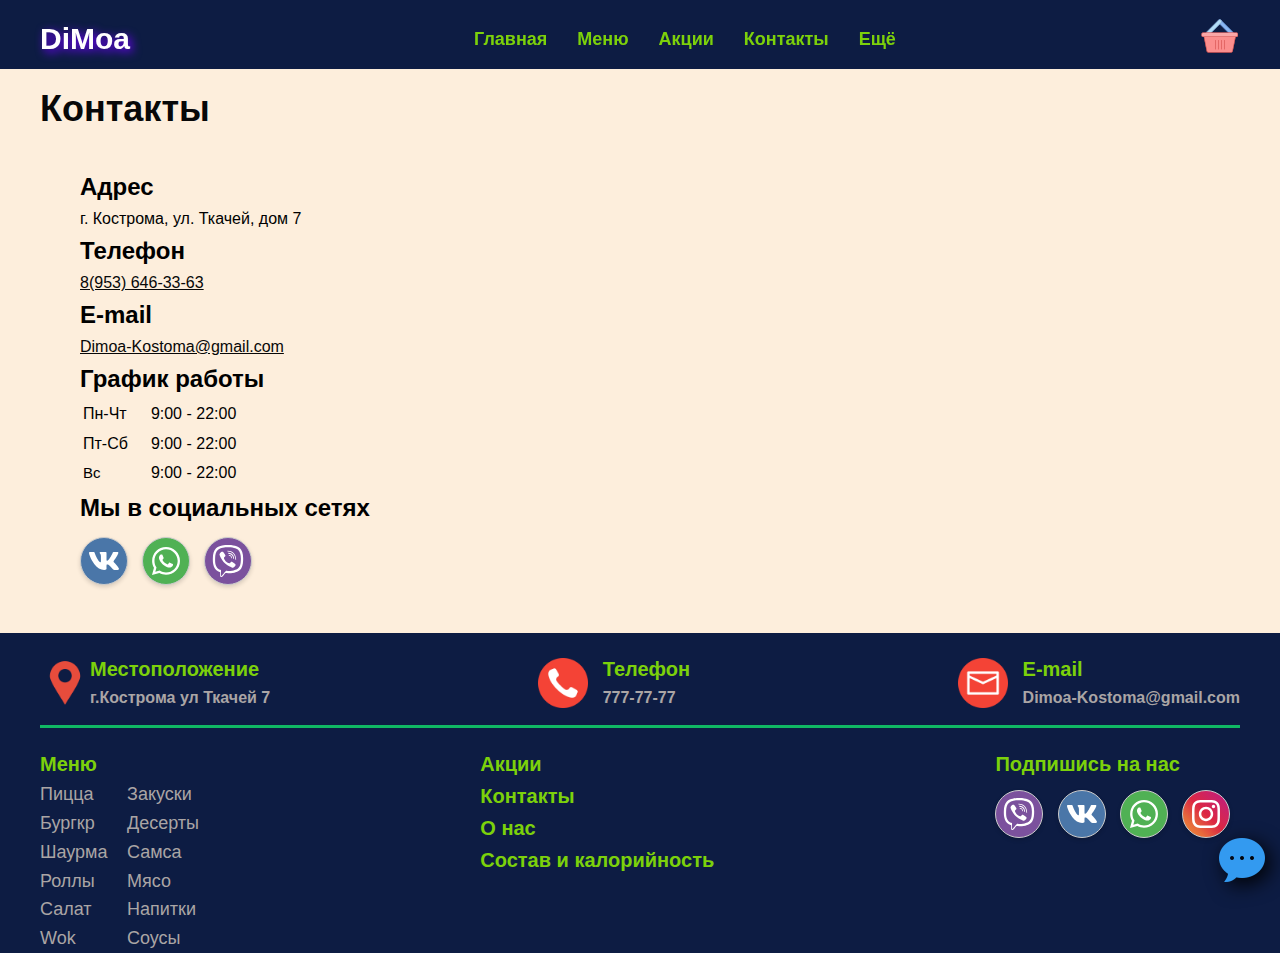
<file: Dimoa/kontact.html>
<!DOCTYPE html>
<html lang="en">
<head>
    <meta charset="UTF-8">
    <meta name="viewport" content="width=device-width, initial-scale=1.0">
    <link href="https://lk.easynetshop.ru/frontend/v5/ens-5de72bb6.css" rel="stylesheet">
    <link rel="stylesheet" href="css/kontact.css">
    <title>Document</title>
</head>
<body>
    <header class="header" id="header">
        <div class="container">
            <div class="header_inner">
                <div class="logo"><a href="index.html">DiMoa</a></div>
    
                <nav>
                    <ul>
                        <li><a href="index.html">Главная</a></li>
                        <li><a href="#menu">Меню</a>
                            <ul>
                                <li><a href="#pizza">Пицца</a></li>
                                <li><a href="">Бургкр</a></li>
                                <li><a href="">Шаурма</a></li>
                                <li><a href="">Роллы</a></li>
                                <li><a href="">Салат</a></li>
                                <li><a href="">Wok</a></li>
                                <li><a href="">Закуски</a></li>
                                <li><a href="">Десерты</a></li>
                                <li><a href="">Самса</a></li>
                                <li><a href="">Мясо</a></li>
                                <li><a href="">Напитки</a></li>
                                <li><a href="">Соусы</a></li>
                            </ul>
                        </li>
                        <li><a href="aksii.html">Акции</a></li>
                        <li><a href="">Контакты</a></li>
                        <li><a href="o_nas.html">Ещё</a>
                            <ul>
                                <li><a href="o_nas.html">О нас</a></li>
                                <li><a href="sostav.html">Состав и калорийность</a></li>
                            </ul>
                        </li>
                    </ul>
                </nav>
    
    
                <div class="corzina" id="easynetshop-cart">
                    <img src="[data-uri]">
                </div>
                
            </div>
        </div>
            
    </header>

<section class="section_kontact">
    <div class="container">
        <div class="section_kontact_header">
            <h3 class="section_kontact_title">Контакты</h3>
        </div>
    </div>
</section>

<div class="kontact">
    <div class="container">
        <div class="kontact_content">
            <ul>
                <li class="kontact_content_title">Адрес</li>
                <li class="kontact_content_subtitle">г. Кострома, ул. Ткачей, дом 7</li>
                <li class="kontact_content_title">Телефон</li>
                <li class="kontact_content_subtitle"><a href="">8(953) 646-33-63</a></li>
                <li class="kontact_content_title">E-mail</li>
                <li class="kontact_content_subtitle"><a href="">Dimoa-Kostoma@gmail.com</a></li>
                <li class="kontact_content_title">График работы</li>
                    <table>
                        <tr>
                            <td class="kontact_content_subtitle">Пн-Чт</td>
                            <td class="kontact_content_time">9:00 - 22:00</td>                            </td>
                        </tr>

                        <tr>
                            <td class="kontact_content_subtitle">Пт-Сб</td>
                            <td class="kontact_content_time">9:00 - 22:00</td>                            </td>
                        </tr>
                        
                        <tr>
                            <td>Вс</td>
                            <td class="kontact_content_time">9:00 - 22:00</td>                            </td>
                        </tr>
                    </table>
                <li class="kontact_content_title">Мы в социальных сетях</li>
                    <div class="social vk">
                        <a href="https://vk.com/2drotslife" target="_blank">
                            <svg role="img" viewBox="0 0 576 512">
                                <path fill="currentColor" d="M545 117.7c3.7-12.5 0-21.7-17.8-21.7h-58.9c-15 0-21.9 7.9-25.6 16.7 0 0-30 73.1-72.4 120.5-13.7 13.7-20 18.1-27.5 18.1-3.7 0-9.4-4.4-9.4-16.9V117.7c0-15-4.2-21.7-16.6-21.7h-92.6c-9.4 0-15 7-15 13.5 0 14.2 21.2 17.5 23.4 57.5v86.8c0 19-3.4 22.5-10.9 22.5-20 0-68.6-73.4-97.4-157.4-5.8-16.3-11.5-22.9-26.6-22.9H38.8c-16.8 0-20.2 7.9-20.2 16.7 0 15.6 20 93.1 93.1 195.5C160.4 378.1 229 416 291.4 416c37.5 0 42.1-8.4 42.1-22.9 0-66.8-3.4-73.1 15.4-73.1 8.7 0 23.7 4.4 58.7 38.1 40 40 46.6 57.9 69 57.9h58.9c16.8 0 25.3-8.4 20.4-25-11.2-34.9-86.9-106.7-90.3-111.5-8.7-11.2-6.2-16.2 0-26.2.1-.1 72-101.3 79.4-135.6z"/>
                            </svg>
                        </a>
                        
                    </div>
                    <div class="social whatsapp">
                        <a href="#" target="_blank">
                            <svg role="img" viewBox="0 0 448 512">
                                <path fill="currentColor" d="M380.9 97.1C339 55.1 283.2 32 223.9 32c-122.4 0-222 99.6-222 222 0 39.1 10.2 77.3 29.6 111L0 480l117.7-30.9c32.4 17.7 68.9 27 106.1 27h.1c122.3 0 224.1-99.6 224.1-222 0-59.3-25.2-115-67.1-157zm-157 341.6c-33.2 0-65.7-8.9-94-25.7l-6.7-4-69.8 18.3L72 359.2l-4.4-7c-18.5-29.4-28.2-63.3-28.2-98.2 0-101.7 82.8-184.5 184.6-184.5 49.3 0 95.6 19.2 130.4 54.1 34.8 34.9 56.2 81.2 56.1 130.5 0 101.8-84.9 184.6-186.6 184.6zm101.2-138.2c-5.5-2.8-32.8-16.2-37.9-18-5.1-1.9-8.8-2.8-12.5 2.8-3.7 5.6-14.3 18-17.6 21.8-3.2 3.7-6.5 4.2-12 1.4-32.6-16.3-54-29.1-75.5-66-5.7-9.8 5.7-9.1 16.3-30.3 1.8-3.7.9-6.9-.5-9.7-1.4-2.8-12.5-30.1-17.1-41.2-4.5-10.8-9.1-9.3-12.5-9.5-3.2-.2-6.9-.2-10.6-.2-3.7 0-9.7 1.4-14.8 6.9-5.1 5.6-19.4 19-19.4 46.3 0 27.3 19.9 53.7 22.6 57.4 2.8 3.7 39.1 59.7 94.8 83.8 35.2 15.2 49 16.5 66.6 13.9 10.7-1.6 32.8-13.4 37.4-26.4 4.6-13 4.6-24.1 3.2-26.4-1.3-2.5-5-3.9-10.5-6.6z"/>
                            </svg>
                        </a>
                    </div>
                    
                    <div class="social viber">
                        <a href="#" target="_blank">
                            <svg role="img" viewBox="0 0 512 512">
                                <path fill="currentColor" d="M444 49.9C431.3 38.2 379.9.9 265.3.4c0 0-135.1-8.1-200.9 52.3C27.8 89.3 14.9 143 13.5 209.5c-1.4 66.5-3.1 191.1 117 224.9h.1l-.1 51.6s-.8 20.9 13 25.1c16.6 5.2 26.4-10.7 42.3-27.8 8.7-9.4 20.7-23.2 29.8-33.7 82.2 6.9 145.3-8.9 152.5-11.2 16.6-5.4 110.5-17.4 125.7-142 15.8-128.6-7.6-209.8-49.8-246.5zM457.9 287c-12.9 104-89 110.6-103 115.1-6 1.9-61.5 15.7-131.2 11.2 0 0-52 62.7-68.2 79-5.3 5.3-11.1 4.8-11-5.7 0-6.9.4-85.7.4-85.7-.1 0-.1 0 0 0-101.8-28.2-95.8-134.3-94.7-189.8 1.1-55.5 11.6-101 42.6-131.6 55.7-50.5 170.4-43 170.4-43 96.9.4 143.3 29.6 154.1 39.4 35.7 30.6 53.9 103.8 40.6 211.1zm-139-80.8c.4 8.6-12.5 9.2-12.9.6-1.1-22-11.4-32.7-32.6-33.9-8.6-.5-7.8-13.4.7-12.9 27.9 1.5 43.4 17.5 44.8 46.2zm20.3 11.3c1-42.4-25.5-75.6-75.8-79.3-8.5-.6-7.6-13.5.9-12.9 58 4.2 88.9 44.1 87.8 92.5-.1 8.6-13.1 8.2-12.9-.3zm47 13.4c.1 8.6-12.9 8.7-12.9.1-.6-81.5-54.9-125.9-120.8-126.4-8.5-.1-8.5-12.9 0-12.9 73.7.5 133 51.4 133.7 139.2zM374.9 329v.2c-10.8 19-31 40-51.8 33.3l-.2-.3c-21.1-5.9-70.8-31.5-102.2-56.5-16.2-12.8-31-27.9-42.4-42.4-10.3-12.9-20.7-28.2-30.8-46.6-21.3-38.5-26-55.7-26-55.7-6.7-20.8 14.2-41 33.3-51.8h.2c9.2-4.8 18-3.2 23.9 3.9 0 0 12.4 14.8 17.7 22.1 5 6.8 11.7 17.7 15.2 23.8 6.1 10.9 2.3 22-3.7 26.6l-12 9.6c-6.1 4.9-5.3 14-5.3 14s17.8 67.3 84.3 84.3c0 0 9.1.8 14-5.3l9.6-12c4.6-6 15.7-9.8 26.6-3.7 14.7 8.3 33.4 21.2 45.8 32.9 7 5.7 8.6 14.4 3.8 23.6z"/>
                            </svg>
                        </a>
                    </div>
            </ul>
            <iframe src="https://yandex.ru/map-widget/v1/?um=constructor%3A05585b877ca81d941b000108735207a5b8a0cce06ab76b92c8fee44772099d17&amp;source=constructor" width="800" height="400" frameborder="0"></iframe>
        </div>
    </div>
</div>

<div class="komentariya">
    <div class="komentariya_content">
        <img src="image/komentariya/icons.png" alt="">
        <img class="ikons_1" src="image/komentariya/icons_1.png" alt="">
    </div>
    <div class="modal modal1">
        <div class="modal__main">
            <h2 class="modal_title">Комментария</h2>
            <h3 class="modal_text">Здравствуйте. Напишите пожалуйства причину обращения и мы с вами обязательно свяжемся</h3>
            <div class="content">
                <form>      
                    <input name="name" type="text" class="feedback-input" placeholder="Имя" />   
                    <input name="email" type="text" class="feedback-input" placeholder="Email или телефон номер" />
                    <textarea name="text" class="feedback-input" placeholder="Комментария"></textarea>
                    <input type="submit" value="Отправить"/>
                </form>
            </div>
                <button class="modal__close">&#10006;</button>
        </div> 
    </div>
            <button class="modal__close">&#10006;</button>
</div>

<div class="footer">
    <div class="container">
        <div class="footer_inner">
            <div class="footer_inner_content">
                <div class="footer_mesto">
                    <img src="image/footer/map.png" alt="">
                    <h2>Местоположение</h2>
                    <h3>г.Кострома ул Ткачей 7</h3>
                </div>

                <div class="footer_telefon">
                    <img src="image/footer/phone.png" alt="">
                    <h2>Телефон</h2>
                    <a href=""><h3>777-77-77</h3></a>
                </div>

                <div class="footer_email">
                    <img src="image/footer/email.png" alt="">
                    <h2>E-mail</h2>
                    <a href=""><h3>Dimoa-Kostoma@gmail.com</h3></a>
                </div>
            </div>
        </div>

        <div class="footer_content">
            <div class="footer_content_menu">
                <h3>Меню</h3>
                <ul>
                    <li><a href="#pizza">Пицца</a></li>
                    <li><a href="">Бургкр</a></li>
                    <li><a href="">Шаурма</a></li>
                    <li><a href="">Роллы</a></li>
                    <li><a href="">Салат</a></li>
                    <li><a href="">Wok</a></li>
                    <li><a href="">Закуски</a></li>
                    <li><a href="">Десерты</a></li>
                    <li><a href="">Самса</a></li>
                    <li><a href="">Мясо</a></li>
                    <li><a href="">Напитки</a></li>
                    <li><a href="">Соусы</a></li>
                </ul>
            </div>

            <div class="footer_content_aksi">
                <h3><a href="">Акции</a></h3>
                <h3><a href="">Контакты</a></h3>
                <h3><a href="">О нас</a></h3>
                <h3><a href="">Состав и калорийность</a></h3>
            </div>
            

            <div class="footer_content_reklama">
                <h3>Подпишись на нас</h3>
                <div class="social viber">
                    <a href="#" target="_blank">
                        <svg role="img" viewBox="0 0 512 512">
                            <path fill="currentColor" d="M444 49.9C431.3 38.2 379.9.9 265.3.4c0 0-135.1-8.1-200.9 52.3C27.8 89.3 14.9 143 13.5 209.5c-1.4 66.5-3.1 191.1 117 224.9h.1l-.1 51.6s-.8 20.9 13 25.1c16.6 5.2 26.4-10.7 42.3-27.8 8.7-9.4 20.7-23.2 29.8-33.7 82.2 6.9 145.3-8.9 152.5-11.2 16.6-5.4 110.5-17.4 125.7-142 15.8-128.6-7.6-209.8-49.8-246.5zM457.9 287c-12.9 104-89 110.6-103 115.1-6 1.9-61.5 15.7-131.2 11.2 0 0-52 62.7-68.2 79-5.3 5.3-11.1 4.8-11-5.7 0-6.9.4-85.7.4-85.7-.1 0-.1 0 0 0-101.8-28.2-95.8-134.3-94.7-189.8 1.1-55.5 11.6-101 42.6-131.6 55.7-50.5 170.4-43 170.4-43 96.9.4 143.3 29.6 154.1 39.4 35.7 30.6 53.9 103.8 40.6 211.1zm-139-80.8c.4 8.6-12.5 9.2-12.9.6-1.1-22-11.4-32.7-32.6-33.9-8.6-.5-7.8-13.4.7-12.9 27.9 1.5 43.4 17.5 44.8 46.2zm20.3 11.3c1-42.4-25.5-75.6-75.8-79.3-8.5-.6-7.6-13.5.9-12.9 58 4.2 88.9 44.1 87.8 92.5-.1 8.6-13.1 8.2-12.9-.3zm47 13.4c.1 8.6-12.9 8.7-12.9.1-.6-81.5-54.9-125.9-120.8-126.4-8.5-.1-8.5-12.9 0-12.9 73.7.5 133 51.4 133.7 139.2zM374.9 329v.2c-10.8 19-31 40-51.8 33.3l-.2-.3c-21.1-5.9-70.8-31.5-102.2-56.5-16.2-12.8-31-27.9-42.4-42.4-10.3-12.9-20.7-28.2-30.8-46.6-21.3-38.5-26-55.7-26-55.7-6.7-20.8 14.2-41 33.3-51.8h.2c9.2-4.8 18-3.2 23.9 3.9 0 0 12.4 14.8 17.7 22.1 5 6.8 11.7 17.7 15.2 23.8 6.1 10.9 2.3 22-3.7 26.6l-12 9.6c-6.1 4.9-5.3 14-5.3 14s17.8 67.3 84.3 84.3c0 0 9.1.8 14-5.3l9.6-12c4.6-6 15.7-9.8 26.6-3.7 14.7 8.3 33.4 21.2 45.8 32.9 7 5.7 8.6 14.4 3.8 23.6z"/>
                        </svg>
                    </a>
                </div>
                <div class="social vk">
                    <a href="#" target="_blank">
                        <svg role="img" viewBox="0 0 576 512">
                            <path fill="currentColor" d="M545 117.7c3.7-12.5 0-21.7-17.8-21.7h-58.9c-15 0-21.9 7.9-25.6 16.7 0 0-30 73.1-72.4 120.5-13.7 13.7-20 18.1-27.5 18.1-3.7 0-9.4-4.4-9.4-16.9V117.7c0-15-4.2-21.7-16.6-21.7h-92.6c-9.4 0-15 7-15 13.5 0 14.2 21.2 17.5 23.4 57.5v86.8c0 19-3.4 22.5-10.9 22.5-20 0-68.6-73.4-97.4-157.4-5.8-16.3-11.5-22.9-26.6-22.9H38.8c-16.8 0-20.2 7.9-20.2 16.7 0 15.6 20 93.1 93.1 195.5C160.4 378.1 229 416 291.4 416c37.5 0 42.1-8.4 42.1-22.9 0-66.8-3.4-73.1 15.4-73.1 8.7 0 23.7 4.4 58.7 38.1 40 40 46.6 57.9 69 57.9h58.9c16.8 0 25.3-8.4 20.4-25-11.2-34.9-86.9-106.7-90.3-111.5-8.7-11.2-6.2-16.2 0-26.2.1-.1 72-101.3 79.4-135.6z"/>
                        </svg>
                    </a>
                </div>
                <div class="social whatsapp">
                    <a href="#" target="_blank">
                        <svg role="img" viewBox="0 0 448 512">
                            <path fill="currentColor" d="M380.9 97.1C339 55.1 283.2 32 223.9 32c-122.4 0-222 99.6-222 222 0 39.1 10.2 77.3 29.6 111L0 480l117.7-30.9c32.4 17.7 68.9 27 106.1 27h.1c122.3 0 224.1-99.6 224.1-222 0-59.3-25.2-115-67.1-157zm-157 341.6c-33.2 0-65.7-8.9-94-25.7l-6.7-4-69.8 18.3L72 359.2l-4.4-7c-18.5-29.4-28.2-63.3-28.2-98.2 0-101.7 82.8-184.5 184.6-184.5 49.3 0 95.6 19.2 130.4 54.1 34.8 34.9 56.2 81.2 56.1 130.5 0 101.8-84.9 184.6-186.6 184.6zm101.2-138.2c-5.5-2.8-32.8-16.2-37.9-18-5.1-1.9-8.8-2.8-12.5 2.8-3.7 5.6-14.3 18-17.6 21.8-3.2 3.7-6.5 4.2-12 1.4-32.6-16.3-54-29.1-75.5-66-5.7-9.8 5.7-9.1 16.3-30.3 1.8-3.7.9-6.9-.5-9.7-1.4-2.8-12.5-30.1-17.1-41.2-4.5-10.8-9.1-9.3-12.5-9.5-3.2-.2-6.9-.2-10.6-.2-3.7 0-9.7 1.4-14.8 6.9-5.1 5.6-19.4 19-19.4 46.3 0 27.3 19.9 53.7 22.6 57.4 2.8 3.7 39.1 59.7 94.8 83.8 35.2 15.2 49 16.5 66.6 13.9 10.7-1.6 32.8-13.4 37.4-26.4 4.6-13 4.6-24.1 3.2-26.4-1.3-2.5-5-3.9-10.5-6.6z"/>
                        </svg>
                    </a>
                </div>
                <div class="social instagram">
                    <a href="#" target="_blank">
                        <svg role="img" viewBox="0 0 448 512">
                            <path fill="currentColor" d="M224.1 141c-63.6 0-114.9 51.3-114.9 114.9s51.3 114.9 114.9 114.9S339 319.5 339 255.9 287.7 141 224.1 141zm0 189.6c-41.1 0-74.7-33.5-74.7-74.7s33.5-74.7 74.7-74.7 74.7 33.5 74.7 74.7-33.6 74.7-74.7 74.7zm146.4-194.3c0 14.9-12 26.8-26.8 26.8-14.9 0-26.8-12-26.8-26.8s12-26.8 26.8-26.8 26.8 12 26.8 26.8zm76.1 27.2c-1.7-35.9-9.9-67.7-36.2-93.9-26.2-26.2-58-34.4-93.9-36.2-37-2.1-147.9-2.1-184.9 0-35.8 1.7-67.6 9.9-93.9 36.1s-34.4 58-36.2 93.9c-2.1 37-2.1 147.9 0 184.9 1.7 35.9 9.9 67.7 36.2 93.9s58 34.4 93.9 36.2c37 2.1 147.9 2.1 184.9 0 35.9-1.7 67.7-9.9 93.9-36.2 26.2-26.2 34.4-58 36.2-93.9 2.1-37 2.1-147.8 0-184.8zM398.8 388c-7.8 19.6-22.9 34.7-42.6 42.6-29.5 11.7-99.5 9-132.1 9s-102.7 2.6-132.1-9c-19.6-7.8-34.7-22.9-42.6-42.6-11.7-29.5-9-99.5-9-132.1s-2.6-102.7 9-132.1c7.8-19.6 22.9-34.7 42.6-42.6 29.5-11.7 99.5-9 132.1-9s102.7-2.6 132.1 9c19.6 7.8 34.7 22.9 42.6 42.6 11.7 29.5 9 99.5 9 132.1s2.7 102.7-9 132.1z"/>
                        </svg>
                    </a>
                </div>
            </div>
        </div>
    </div>
</div>

<script src="js/modal.js"></script>
<!--Библиотека jQuery--> 
<script src="https://code.jquery.com/jquery-3.6.0.min.js"></script>
<!--Готовый скрипт корзины-->
<script defer src="https://lk.easynetshop.ru/frontend/v5/ens-5de72bb6.js"></script>
</body>
</html>
</file>
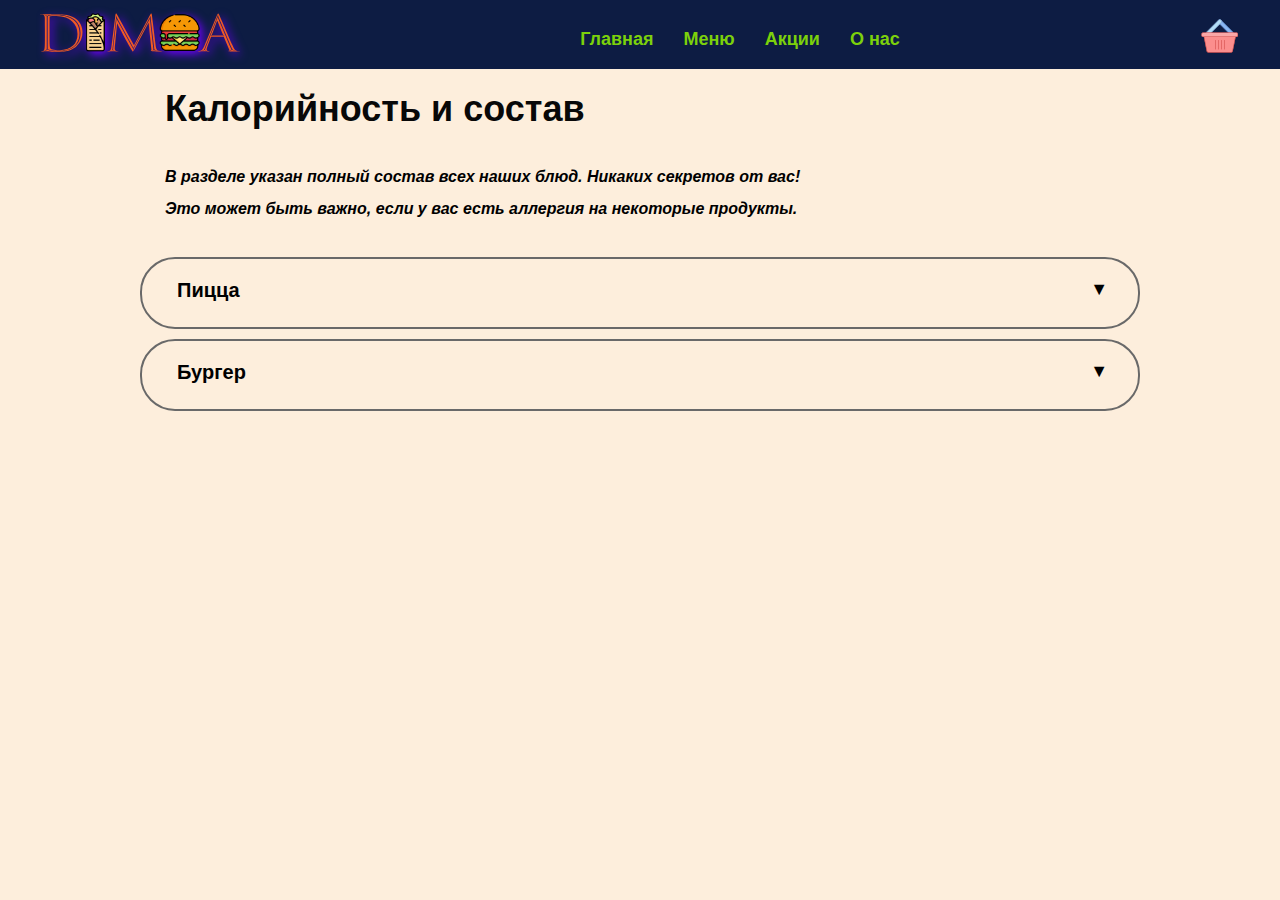
<file: Dimoa/sostav.html>
<!DOCTYPE html>
<html lang="en">
<head>
    <meta charset="UTF-8">
    <meta name="viewport" content="width=device-width, initial-scale=1.0">
    <link rel="stylesheet" href="css/sostav.css">
    <title>Document</title>
</head>
<body>
<header class="header" id="header">
    <div class="container">
        <div class="header_inner">
            <div class="logo"><a href="index.html"><img src="logo.svg" alt="" width="200px"></a></div>
            <nav>
                <ul>
                    <li><a href="index.html">Главная</a></li>
                    <li><a href="#menu">Меню</a>
                        <ul>
                            <li><a href="#pizza">Пицца</a></li>
                            <li><a href="">Бургкр</a></li>
                            <li><a href="">Шаурма</a></li>
                            <li><a href="">Роллы</a></li>
                            <li><a href="">Салат</a></li>
                            <li><a href="">Wok</a></li>
                            <li><a href="">Закуски</a></li>
                            <li><a href="">Десерты</a></li>
                            <li><a href="">Самса</a></li>
                            <li><a href="">Мясо</a></li>
                            <li><a href="">Напитки</a></li>
                            <li><a href="">Соусы</a></li>
                        </ul>
                    </li>
                    <li><a href="aksii.html">Акции</a></li>
                    <li><a href="o_nas.html">О нас</a>
                        <ul>
                            <li><a href="kontact.html">Контакты</a></li>
                        </ul>
                    </li>
                </ul>
            </nav>
    
    
            <div class="corzina" id="easynetshop-cart">
                <img src="[data-uri]">
            </div>
                
        </div>
    </div>
            
</header>

<section class="section_sostav">
    <div class="container">
        <div class="section_sostav_header">
            <h3 class="section_sostav_title">Калорийность и состав</h3>
        </div>
    </div>
</section>

<div class="sostav_text">
    <div class="container">
        <div class="sostav_text_content">
            <p>В разделе указан полный состав всех наших блюд. Никаких секретов от вас!</p>
            <p>Это может быть важно, если у вас есть аллергия на некоторые продукты.</p>
        </div>
    </div>
</div>

<div class="content">
    <div class="container">
        <button class="accordion">Пицца</button>
        <div class="panel">
            <div class="panel_content">
                <button button class="accordion_pizza">Секция 3</button>
                <div div class="panel_pizza">
                    <h2>Состав</h2>
                    <p>тесто дрожжевое (мука пшеничная хлебопекарная в/с, масло растительное, маргарин молочный, сахар-песок, соль поваренная пищевая, дрожжи х/п сухие инстантные), продукт белковый "Моцарелла" м.д.ж. в сухом веществе 45% (молоко обезжиренное, заменитель молочного жира (на основе рафинированное, дезодорированного и гидронизированного подсолнечного масла, эмульгатор Е471), соль поваренная пищевая, уплотнитель - хлорид кальция, молокосвертывающий фермент микробиального происхождения, бактериальная закваска термофильных культур), соус томатный "для пиццы" (томаты в собственном соку, томатная мякоть, вода питьевая очищенная, сахарный песок, соль "Экстра",масло подсолнечное рафинированное дезодорированное, масло оливковое нерафинированное, специи орегано, сушеный базилик, консерванты: сорбат калия и бензоат натрия.),, продукт сычужный Гауда оригинальная мдж 50% (Молоко обезжиренное, заменитель молочного жира (рафинированные дезодорированные растительные масла (пальмовое и его фракции, соевое, подсолнечное, пальмоядровое и его фракции), эмульгатор Е471, антиокислитель концентрат смеси токоферолов, краситель бета-каротин), соль (содержит агент антислеживающий Е536), уплотнитель - хлорид кальция, молокосвертывающий ферментный препарат микробного происхождения, закваска мезофильных и термофильных молочнокислых микроорганизмов, краситель Е160а.), сыр пармезан м. д. ж. в сухом веществе 41 % (молоко нормализованное пастеризованное, закваска молочнокислых бактерий, соль пищевая, уплотнитель – хлорид кальция, сычужный фермент животного происхождения, ферментный препарат животного происхождения – лизоцим (из белка куриного яйца)), сыр с голубой плесенью м.д.ж. в сухом веществе 55% (молоко нормализованное пастеризованное, соль пищевая, молокосвертывающий фермент животного происхождения, бактериальная заквасочная культура мезофильных молочнокислых микроорганизмов, бактериальная культура плесневых грибов Penicillium Roqueforti, уплотнитель – хлорид кальция), базилик сушеный.</p>
                </div>
            </div>
    
            <div class="panel_content">
                <button button class="accordion_pizza">Секция 3</button>
                <div div class="panel_pizza">
                    <h2>Состав</h2>
                    <p>тесто дрожжевое (мука пшеничная хлебопекарная в/с, масло растительное, маргарин молочный, сахар-песок, соль поваренная пищевая, дрожжи х/п сухие инстантные), продукт белковый "Моцарелла" м.д.ж. в сухом веществе 45% (молоко обезжиренное, заменитель молочного жира (на основе рафинированное, дезодорированного и гидронизированного подсолнечного масла, эмульгатор Е471), соль поваренная пищевая, уплотнитель - хлорид кальция, молокосвертывающий фермент микробиального происхождения, бактериальная закваска термофильных культур), соус томатный "для пиццы" (томаты в собственном соку, томатная мякоть, вода питьевая очищенная, сахарный песок, соль "Экстра",масло подсолнечное рафинированное дезодорированное, масло оливковое нерафинированное, специи орегано, сушеный базилик, консерванты: сорбат калия и бензоат натрия.),, продукт сычужный Гауда оригинальная мдж 50% (Молоко обезжиренное, заменитель молочного жира (рафинированные дезодорированные растительные масла (пальмовое и его фракции, соевое, подсолнечное, пальмоядровое и его фракции), эмульгатор Е471, антиокислитель концентрат смеси токоферолов, краситель бета-каротин), соль (содержит агент антислеживающий Е536), уплотнитель - хлорид кальция, молокосвертывающий ферментный препарат микробного происхождения, закваска мезофильных и термофильных молочнокислых микроорганизмов, краситель Е160а.), сыр пармезан м. д. ж. в сухом веществе 41 % (молоко нормализованное пастеризованное, закваска молочнокислых бактерий, соль пищевая, уплотнитель – хлорид кальция, сычужный фермент животного происхождения, ферментный препарат животного происхождения – лизоцим (из белка куриного яйца)), сыр с голубой плесенью м.д.ж. в сухом веществе 55% (молоко нормализованное пастеризованное, соль пищевая, молокосвертывающий фермент животного происхождения, бактериальная заквасочная культура мезофильных молочнокислых микроорганизмов, бактериальная культура плесневых грибов Penicillium Roqueforti, уплотнитель – хлорид кальция), базилик сушеный.
                    </p>
                </div>
            </div>
        </div>
    </div>
</div>
<div class="content">
    <div class="container">
        <button class="accordion">Бургер</button>
        <div class="panel">
            <div class="panel_content">
                <button button class="accordion_pizza">Секция 3</button>
                <div div class="panel_pizza">
                    <h2>Состав</h2>
                    <p>тесто дрожжевое (мука пшеничная хлебопекарная в/с, масло растительное, маргарин молочный, сахар-песок, соль поваренная пищевая, дрожжи х/п сухие инстантные), продукт белковый "Моцарелла" м.д.ж. в сухом веществе 45% (молоко обезжиренное, заменитель молочного жира (на основе рафинированное, дезодорированного и гидронизированного подсолнечного масла, эмульгатор Е471), соль поваренная пищевая, уплотнитель - хлорид кальция, молокосвертывающий фермент микробиального происхождения, бактериальная закваска термофильных культур), соус томатный "для пиццы" (томаты в собственном соку, томатная мякоть, вода питьевая очищенная, сахарный песок, соль "Экстра",масло подсолнечное рафинированное дезодорированное, масло оливковое нерафинированное, специи орегано, сушеный базилик, консерванты: сорбат калия и бензоат натрия.),, продукт сычужный Гауда оригинальная мдж 50% (Молоко обезжиренное, заменитель молочного жира (рафинированные дезодорированные растительные масла (пальмовое и его фракции, соевое, подсолнечное, пальмоядровое и его фракции), эмульгатор Е471, антиокислитель концентрат смеси токоферолов, краситель бета-каротин), соль (содержит агент антислеживающий Е536), уплотнитель - хлорид кальция, молокосвертывающий ферментный препарат микробного происхождения, закваска мезофильных и термофильных молочнокислых микроорганизмов, краситель Е160а.), сыр пармезан м. д. ж. в сухом веществе 41 % (молоко нормализованное пастеризованное, закваска молочнокислых бактерий, соль пищевая, уплотнитель – хлорид кальция, сычужный фермент животного происхождения, ферментный препарат животного происхождения – лизоцим (из белка куриного яйца)), сыр с голубой плесенью м.д.ж. в сухом веществе 55% (молоко нормализованное пастеризованное, соль пищевая, молокосвертывающий фермент животного происхождения, бактериальная заквасочная культура мезофильных молочнокислых микроорганизмов, бактериальная культура плесневых грибов Penicillium Roqueforti, уплотнитель – хлорид кальция), базилик сушеный.</p>
                </div>
            </div>
    
            <div class="panel_content">
                <button button class="accordion_pizza">Секция 3</button>
                <div div class="panel_pizza">
                    <h2>Состав</h2>
                    <p>тесто дрожжевое (мука пшеничная хлебопекарная в/с, масло растительное, маргарин молочный, сахар-песок, соль поваренная пищевая, дрожжи х/п сухие инстантные), продукт белковый "Моцарелла" м.д.ж. в сухом веществе 45% (молоко обезжиренное, заменитель молочного жира (на основе рафинированное, дезодорированного и гидронизированного подсолнечного масла, эмульгатор Е471), соль поваренная пищевая, уплотнитель - хлорид кальция, молокосвертывающий фермент микробиального происхождения, бактериальная закваска термофильных культур), соус томатный "для пиццы" (томаты в собственном соку, томатная мякоть, вода питьевая очищенная, сахарный песок, соль "Экстра",масло подсолнечное рафинированное дезодорированное, масло оливковое нерафинированное, специи орегано, сушеный базилик, консерванты: сорбат калия и бензоат натрия.),, продукт сычужный Гауда оригинальная мдж 50% (Молоко обезжиренное, заменитель молочного жира (рафинированные дезодорированные растительные масла (пальмовое и его фракции, соевое, подсолнечное, пальмоядровое и его фракции), эмульгатор Е471, антиокислитель концентрат смеси токоферолов, краситель бета-каротин), соль (содержит агент антислеживающий Е536), уплотнитель - хлорид кальция, молокосвертывающий ферментный препарат микробного происхождения, закваска мезофильных и термофильных молочнокислых микроорганизмов, краситель Е160а.), сыр пармезан м. д. ж. в сухом веществе 41 % (молоко нормализованное пастеризованное, закваска молочнокислых бактерий, соль пищевая, уплотнитель – хлорид кальция, сычужный фермент животного происхождения, ферментный препарат животного происхождения – лизоцим (из белка куриного яйца)), сыр с голубой плесенью м.д.ж. в сухом веществе 55% (молоко нормализованное пастеризованное, соль пищевая, молокосвертывающий фермент животного происхождения, бактериальная заквасочная культура мезофильных молочнокислых микроорганизмов, бактериальная культура плесневых грибов Penicillium Roqueforti, уплотнитель – хлорид кальция), базилик сушеный.
                    </p>
                </div>
            </div>
        </div>
    </div>
</div>
<script src="js/accordion_sostav.js"></script>
</body>
</html>
</file>
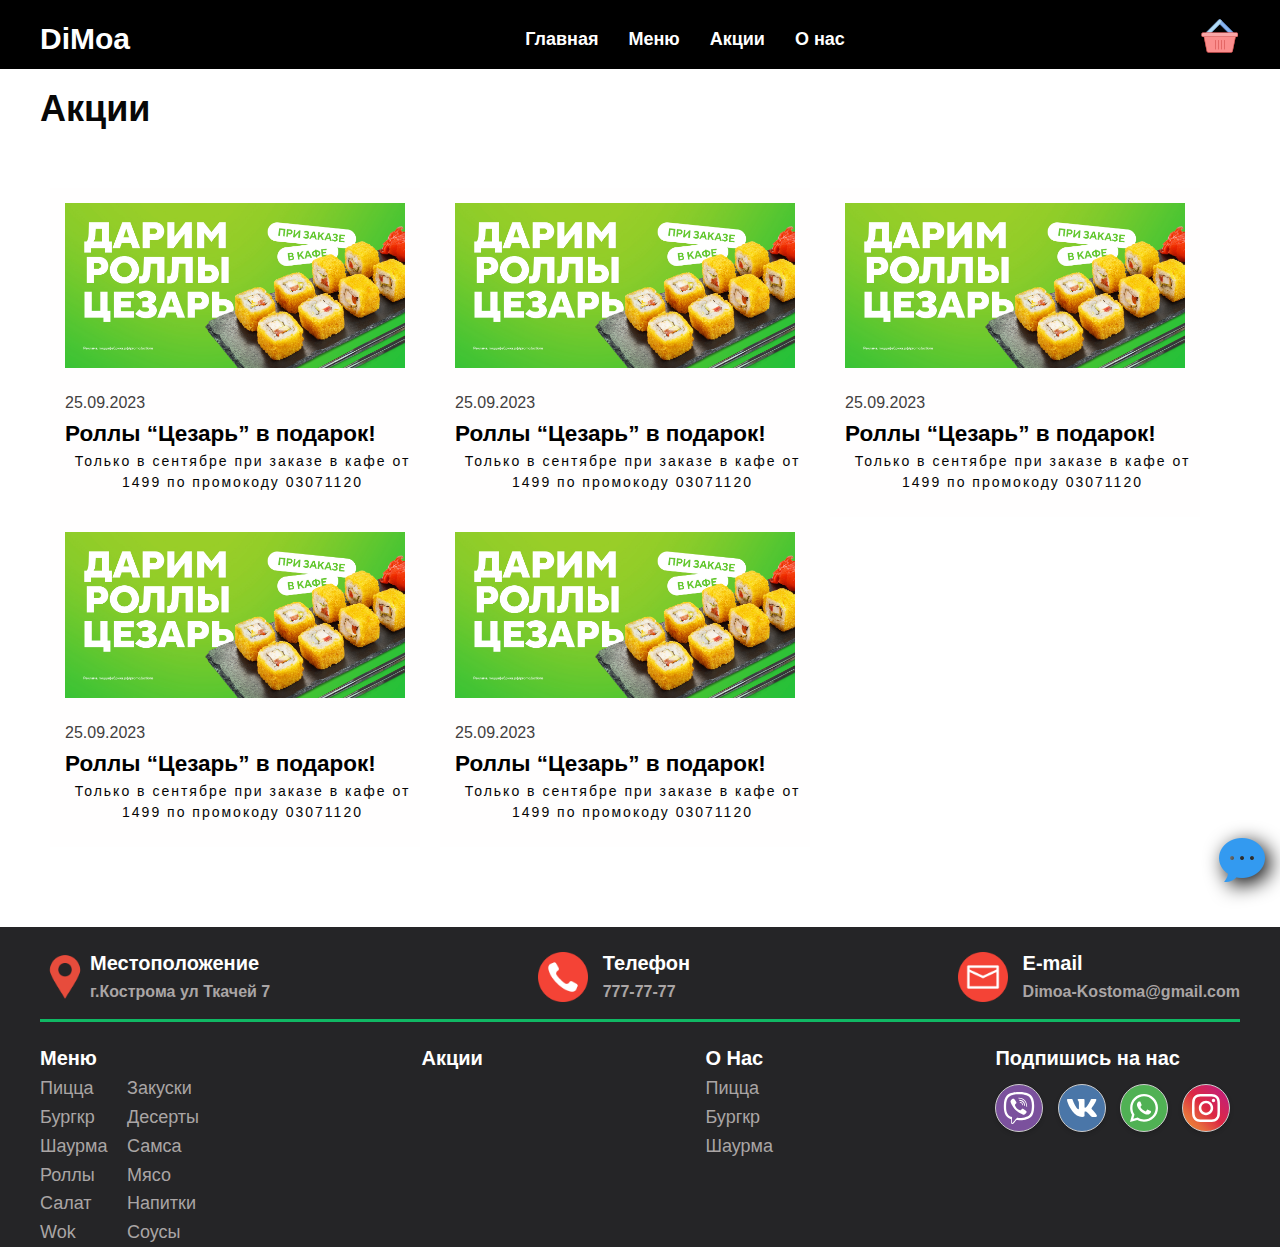
<file: диплом/aksii.html>
<!DOCTYPE html>
<html lang="en">
<head>
    <meta charset="UTF-8">
    <meta name="viewport" content="width=device-width, initial-scale=1.0">
    <link rel="stylesheet" href="css/aksii.css">
    <link href="https://lk.easynetshop.ru/frontend/v5/ens-5de72bb6.css" rel="stylesheet">
    <title>Document</title>
</head>
<body>
    <header class="header" id="header">
        <div class="container">
            <div class="header_inner">
                <div class="logo"><a href="index.html">DiMoa</a></div>
    
                <nav>
                    <ul>
                        <li><a href="index.html">Главная</a></li>
                        <li><a href="index.html #menu">Меню</a>
                            <ul>
                                <li><a href="#pizza">Пицца</a></li>
                                <li><a href="">Бургкр</a></li>
                                <li><a href="">Шаурма</a></li>
                                <li><a href="">Роллы</a></li>
                                <li><a href="">Салат</a></li>
                                <li><a href="">Wok</a></li>
                                <li><a href="">Закуски</a></li>
                                <li><a href="">Десерты</a></li>
                                <li><a href="">Самса</a></li>
                                <li><a href="">Мясо</a></li>
                                <li><a href="">Напитки</a></li>
                                <li><a href="">Соусы</a></li>
                            </ul>
                        </li>
                        <li><a href="">Акции</a></li>
                        <li><a href="">О нас</a>
                            <ul>
                                <li><a href="#">Пицца</a></li>
                                <li><a href="">Пицца</a></li>
                                <li><a href="">Пицца</a></li>
                            </ul>
                        </li>
                    </ul>
                </nav>
    
    
                <div class="corzina" id="easynetshop-cart">
                    <img src="[data-uri]">
                </div>
                
            </div>
        </div>
            
    </header>


<section class="section_aksi">
    <div class="container">
        <div class="section_aksi_header">
            <h3 class="section_aksi_title">Акции</h3>
        </div>
    </div>
</section>

<div class="aksi">
    <div class="container">
        <div class="aksi_card">
            <div class="aksiya_1">
                <a href="aksiya/aksiya_1.html">
                    <div class="aksi_content">
                        <div class="img_card"><img src="image/aksii/1.jpg" alt="">
                            <a href="aksiya/aksiya_1.html" class="button_red">Подробнее</a>
                        </div>
                        <div class="aksi_content_text"><a href="aksiya/aksiya_1.html">
                            <div class="data">
                                <h3 class="data">25.09.2023</h3>
                            </div>
                            <div class="aksi_text">
                                <h2>Роллы “Цезарь” в подарок!</h2>
                            </div>
                            
                            <div class="aksi_priwiew">
                                <p>Только в сентябре при заказе в кафе от 1499 по промокоду 03071120</p>
                            </div>
                        </a></div>
                        
                    </div>
                </a>
            </div>

            <div class="aksiya_1">
                <a href="aksiya/aksiya_1.html">
                    <div class="aksi_content">
                        <div class="img_card"><img src="image/aksii/1.jpg" alt="">
                            <a href="aksiya/aksiya_1.html" class="button_red">Подробнее</a>
                        </div>
                        <div class="aksi_content_text"><a href="aksiya/aksiya_1.html">
                            <div class="data">
                                <h3 class="data">25.09.2023</h3>
                            </div>
                            <div class="aksi_text">
                                <h2>Роллы “Цезарь” в подарок!</h2>
                            </div>
                            
                            <div class="aksi_priwiew">
                                <p>Только в сентябре при заказе в кафе от 1499 по промокоду 03071120</p>
                            </div>
                        </a></div>
                        
                    </div>
                </a>
            </div>

            <div class="aksiya_1">
                <a href="aksiya/aksiya_1.html">
                    <div class="aksi_content">
                        <div class="img_card"><img src="image/aksii/1.jpg" alt="">
                            <a href="aksiya/aksiya_1.html" class="button_red">Подробнее</a>
                        </div>
                        <div class="aksi_content_text"><a href="aksiya/aksiya_1.html">
                            <div class="data">
                                <h3 class="data">25.09.2023</h3>
                            </div>
                            <div class="aksi_text">
                                <h2>Роллы “Цезарь” в подарок!</h2>
                            </div>
                            
                            <div class="aksi_priwiew">
                                <p>Только в сентябре при заказе в кафе от 1499 по промокоду 03071120</p>
                            </div>
                        </a></div>
                        
                    </div>
                </a>
            </div>

            <div class="aksiya_1">
                <a href="aksiya/aksiya_1.html">
                    <div class="aksi_content">
                        <div class="img_card"><img src="image/aksii/1.jpg" alt="">
                            <a href="aksiya/aksiya_1.html" class="button_red">Подробнее</a>
                        </div>
                        <div class="aksi_content_text"><a href="aksiya/aksiya_1.html">
                            <div class="data">
                                <h3 class="data">25.09.2023</h3>
                            </div>
                            <div class="aksi_text">
                                <h2>Роллы “Цезарь” в подарок!</h2>
                            </div>
                            
                            <div class="aksi_priwiew">
                                <p>Только в сентябре при заказе в кафе от 1499 по промокоду 03071120</p>
                            </div>
                        </a></div>
                        
                    </div>
                </a>
            </div>

            <div class="aksiya_1">
                <a href="aksiya/aksiya_1.html">
                    <div class="aksi_content">
                        <div class="img_card"><img src="image/aksii/1.jpg" alt="">
                            <a href="aksiya/aksiya_1.html" class="button_red">Подробнее</a>
                        </div>
                        <div class="aksi_content_text"><a href="aksiya/aksiya_1.html">
                            <div class="data">
                                <h3 class="data">25.09.2023</h3>
                            </div>
                            <div class="aksi_text">
                                <h2>Роллы “Цезарь” в подарок!</h2>
                            </div>
                            
                            <div class="aksi_priwiew">
                                <p>Только в сентябре при заказе в кафе от 1499 по промокоду 03071120</p>
                            </div>
                        </a></div>
                        
                    </div>
                </a>
            </div>
        </div>
    </div>
</div>
<div class="komentariya">
    <div class="komentariya_content">
        <img src="image/komentariya/icons.png" alt="">
        <img class="ikons_1" src="image/komentariya/icons_1.png" alt="">
    </div>
    <div class="modal modal1">
        <div class="modal__main">
                    <h2 class="modal_title">Комментария</h2>
                    <h3 class="modal_text">Здравствуйте. Напишите пожалуйства причину обращения и мы с вами обязательно свяжемся</h3>
                    <div class="content">
                        <form>      
                            <input name="name" type="text" class="feedback-input" placeholder="Имя" />   
                            <input name="email" type="text" class="feedback-input" placeholder="Email или телефон номер" />
                            <textarea name="text" class="feedback-input" placeholder="Комментария"></textarea>
                            <input type="submit" value="Отправить"/>
                        </form>
                    </div>
                    <button class="modal__close">&#10006;</button>
                </div> 
            </div>
            <button class="modal__close">&#10006;</button>
        </div>
    </div>
</div>

<div class="footer">
    <div class="container">
        <div class="footer_inner">
            <div class="footer_inner_content">
                <div class="footer_mesto">
                    <img src="image/footer/map.png" alt="">
                    <h2>Местоположение</h2>
                    <h3>г.Кострома ул Ткачей 7</h3>
                </div>

                <div class="footer_telefon">
                    <img src="image/footer/phone.png" alt="">
                    <h2>Телефон</h2>
                    <a href=""><h3>777-77-77</h3></a>
                </div>

                <div class="footer_email">
                    <img src="image/footer/email.png" alt="">
                    <h2>E-mail</h2>
                    <a href=""><h3>Dimoa-Kostoma@gmail.com</h3></a>
                </div>
            </div>
        </div>

        <div class="footer_content">
            <div class="footer_content_menu">
                <h3>Меню</h3>
                <ul>
                    <li><a href="#pizza">Пицца</a></li>
                    <li><a href="">Бургкр</a></li>
                    <li><a href="">Шаурма</a></li>
                    <li><a href="">Роллы</a></li>
                    <li><a href="">Салат</a></li>
                    <li><a href="">Wok</a></li>
                    <li><a href="">Закуски</a></li>
                    <li><a href="">Десерты</a></li>
                    <li><a href="">Самса</a></li>
                    <li><a href="">Мясо</a></li>
                    <li><a href="">Напитки</a></li>
                    <li><a href="">Соусы</a></li>
                </ul>
            </div>

            <div class="footer_content_aksi">
                <h3><a href="">Акции</a></h3>
            </div>
            
            <div class="footer_content_o-nas">
                <h3>О Нас</h3>
                <ul>
                    <li><a href=>Пицца</a></li>
                    <li><a href="">Бургкр</a></li>
                    <li><a href="">Шаурма</a></li>
                </ul>
            </div>

            <div class="footer_content_reklama">
                <h3>Подпишись на нас</h3>
                <div class="social viber">
                    <a href="#" target="_blank">
                        <svg role="img" viewBox="0 0 512 512">
                            <path fill="currentColor" d="M444 49.9C431.3 38.2 379.9.9 265.3.4c0 0-135.1-8.1-200.9 52.3C27.8 89.3 14.9 143 13.5 209.5c-1.4 66.5-3.1 191.1 117 224.9h.1l-.1 51.6s-.8 20.9 13 25.1c16.6 5.2 26.4-10.7 42.3-27.8 8.7-9.4 20.7-23.2 29.8-33.7 82.2 6.9 145.3-8.9 152.5-11.2 16.6-5.4 110.5-17.4 125.7-142 15.8-128.6-7.6-209.8-49.8-246.5zM457.9 287c-12.9 104-89 110.6-103 115.1-6 1.9-61.5 15.7-131.2 11.2 0 0-52 62.7-68.2 79-5.3 5.3-11.1 4.8-11-5.7 0-6.9.4-85.7.4-85.7-.1 0-.1 0 0 0-101.8-28.2-95.8-134.3-94.7-189.8 1.1-55.5 11.6-101 42.6-131.6 55.7-50.5 170.4-43 170.4-43 96.9.4 143.3 29.6 154.1 39.4 35.7 30.6 53.9 103.8 40.6 211.1zm-139-80.8c.4 8.6-12.5 9.2-12.9.6-1.1-22-11.4-32.7-32.6-33.9-8.6-.5-7.8-13.4.7-12.9 27.9 1.5 43.4 17.5 44.8 46.2zm20.3 11.3c1-42.4-25.5-75.6-75.8-79.3-8.5-.6-7.6-13.5.9-12.9 58 4.2 88.9 44.1 87.8 92.5-.1 8.6-13.1 8.2-12.9-.3zm47 13.4c.1 8.6-12.9 8.7-12.9.1-.6-81.5-54.9-125.9-120.8-126.4-8.5-.1-8.5-12.9 0-12.9 73.7.5 133 51.4 133.7 139.2zM374.9 329v.2c-10.8 19-31 40-51.8 33.3l-.2-.3c-21.1-5.9-70.8-31.5-102.2-56.5-16.2-12.8-31-27.9-42.4-42.4-10.3-12.9-20.7-28.2-30.8-46.6-21.3-38.5-26-55.7-26-55.7-6.7-20.8 14.2-41 33.3-51.8h.2c9.2-4.8 18-3.2 23.9 3.9 0 0 12.4 14.8 17.7 22.1 5 6.8 11.7 17.7 15.2 23.8 6.1 10.9 2.3 22-3.7 26.6l-12 9.6c-6.1 4.9-5.3 14-5.3 14s17.8 67.3 84.3 84.3c0 0 9.1.8 14-5.3l9.6-12c4.6-6 15.7-9.8 26.6-3.7 14.7 8.3 33.4 21.2 45.8 32.9 7 5.7 8.6 14.4 3.8 23.6z"/>
                        </svg>
                    </a>
                </div>
                <div class="social vk">
                    <a href="#" target="_blank">
                        <svg role="img" viewBox="0 0 576 512">
                            <path fill="currentColor" d="M545 117.7c3.7-12.5 0-21.7-17.8-21.7h-58.9c-15 0-21.9 7.9-25.6 16.7 0 0-30 73.1-72.4 120.5-13.7 13.7-20 18.1-27.5 18.1-3.7 0-9.4-4.4-9.4-16.9V117.7c0-15-4.2-21.7-16.6-21.7h-92.6c-9.4 0-15 7-15 13.5 0 14.2 21.2 17.5 23.4 57.5v86.8c0 19-3.4 22.5-10.9 22.5-20 0-68.6-73.4-97.4-157.4-5.8-16.3-11.5-22.9-26.6-22.9H38.8c-16.8 0-20.2 7.9-20.2 16.7 0 15.6 20 93.1 93.1 195.5C160.4 378.1 229 416 291.4 416c37.5 0 42.1-8.4 42.1-22.9 0-66.8-3.4-73.1 15.4-73.1 8.7 0 23.7 4.4 58.7 38.1 40 40 46.6 57.9 69 57.9h58.9c16.8 0 25.3-8.4 20.4-25-11.2-34.9-86.9-106.7-90.3-111.5-8.7-11.2-6.2-16.2 0-26.2.1-.1 72-101.3 79.4-135.6z"/>
                        </svg>
                    </a>
                </div>
                <div class="social whatsapp">
                    <a href="#" target="_blank">
                        <svg role="img" viewBox="0 0 448 512">
                            <path fill="currentColor" d="M380.9 97.1C339 55.1 283.2 32 223.9 32c-122.4 0-222 99.6-222 222 0 39.1 10.2 77.3 29.6 111L0 480l117.7-30.9c32.4 17.7 68.9 27 106.1 27h.1c122.3 0 224.1-99.6 224.1-222 0-59.3-25.2-115-67.1-157zm-157 341.6c-33.2 0-65.7-8.9-94-25.7l-6.7-4-69.8 18.3L72 359.2l-4.4-7c-18.5-29.4-28.2-63.3-28.2-98.2 0-101.7 82.8-184.5 184.6-184.5 49.3 0 95.6 19.2 130.4 54.1 34.8 34.9 56.2 81.2 56.1 130.5 0 101.8-84.9 184.6-186.6 184.6zm101.2-138.2c-5.5-2.8-32.8-16.2-37.9-18-5.1-1.9-8.8-2.8-12.5 2.8-3.7 5.6-14.3 18-17.6 21.8-3.2 3.7-6.5 4.2-12 1.4-32.6-16.3-54-29.1-75.5-66-5.7-9.8 5.7-9.1 16.3-30.3 1.8-3.7.9-6.9-.5-9.7-1.4-2.8-12.5-30.1-17.1-41.2-4.5-10.8-9.1-9.3-12.5-9.5-3.2-.2-6.9-.2-10.6-.2-3.7 0-9.7 1.4-14.8 6.9-5.1 5.6-19.4 19-19.4 46.3 0 27.3 19.9 53.7 22.6 57.4 2.8 3.7 39.1 59.7 94.8 83.8 35.2 15.2 49 16.5 66.6 13.9 10.7-1.6 32.8-13.4 37.4-26.4 4.6-13 4.6-24.1 3.2-26.4-1.3-2.5-5-3.9-10.5-6.6z"/>
                        </svg>
                    </a>
                </div>
                <div class="social instagram">
                    <a href="#" target="_blank">
                        <svg role="img" viewBox="0 0 448 512">
                            <path fill="currentColor" d="M224.1 141c-63.6 0-114.9 51.3-114.9 114.9s51.3 114.9 114.9 114.9S339 319.5 339 255.9 287.7 141 224.1 141zm0 189.6c-41.1 0-74.7-33.5-74.7-74.7s33.5-74.7 74.7-74.7 74.7 33.5 74.7 74.7-33.6 74.7-74.7 74.7zm146.4-194.3c0 14.9-12 26.8-26.8 26.8-14.9 0-26.8-12-26.8-26.8s12-26.8 26.8-26.8 26.8 12 26.8 26.8zm76.1 27.2c-1.7-35.9-9.9-67.7-36.2-93.9-26.2-26.2-58-34.4-93.9-36.2-37-2.1-147.9-2.1-184.9 0-35.8 1.7-67.6 9.9-93.9 36.1s-34.4 58-36.2 93.9c-2.1 37-2.1 147.9 0 184.9 1.7 35.9 9.9 67.7 36.2 93.9s58 34.4 93.9 36.2c37 2.1 147.9 2.1 184.9 0 35.9-1.7 67.7-9.9 93.9-36.2 26.2-26.2 34.4-58 36.2-93.9 2.1-37 2.1-147.8 0-184.8zM398.8 388c-7.8 19.6-22.9 34.7-42.6 42.6-29.5 11.7-99.5 9-132.1 9s-102.7 2.6-132.1-9c-19.6-7.8-34.7-22.9-42.6-42.6-11.7-29.5-9-99.5-9-132.1s-2.6-102.7 9-132.1c7.8-19.6 22.9-34.7 42.6-42.6 29.5-11.7 99.5-9 132.1-9s102.7-2.6 132.1 9c19.6 7.8 34.7 22.9 42.6 42.6 11.7 29.5 9 99.5 9 132.1s2.7 102.7-9 132.1z"/>
                        </svg>
                    </a>
                </div>
            </div>
        </div>
    </div>
</div>
<script src="js/modal.js"></script>
<!--Библиотека jQuery-->
<script src="https://code.jquery.com/jquery-3.6.0.min.js"></script>
<!--Готовый скрипт корзины-->
<script defer src="https://lk.easynetshop.ru/frontend/v5/ens-5de72bb6.js"></script>
</body>
</html>
</file>
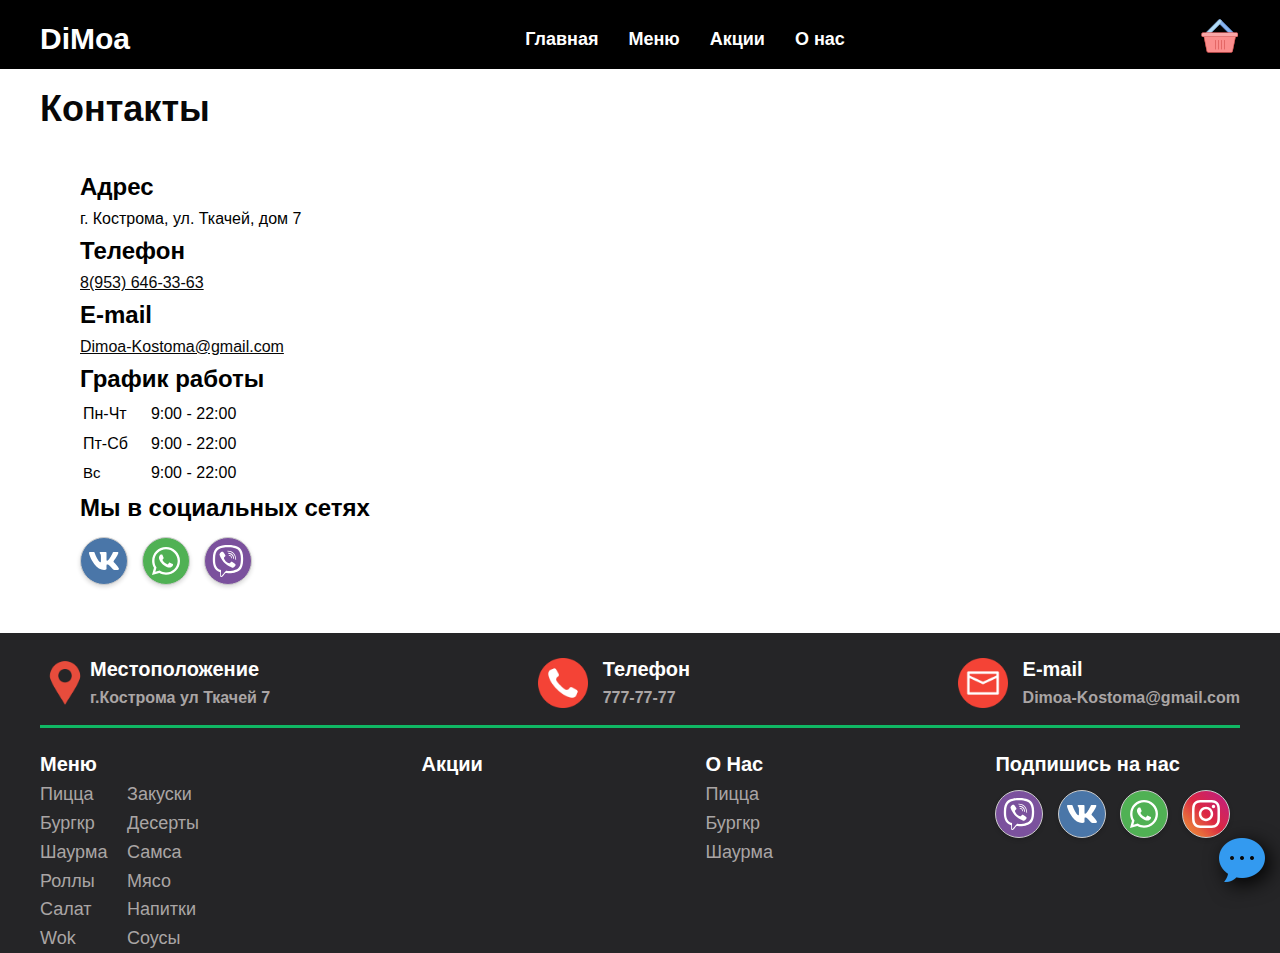
<file: диплом/kontact.html>
<!DOCTYPE html>
<html lang="en">
<head>
    <meta charset="UTF-8">
    <meta name="viewport" content="width=device-width, initial-scale=1.0">
    <link href="https://lk.easynetshop.ru/frontend/v5/ens-5de72bb6.css" rel="stylesheet">
    <link rel="stylesheet" href="css/kontact.css">
    <title>Document</title>
</head>
<body>
<header class="header" id="header">
    <div class="container">
        <div class="header_inner">
            <div class="logo"><a href="index.html">DiMoa</a></div>
    
            <nav>
                <ul>
                    <li><a href="index.html">Главная</a></li>
                <li><a href="#menu">Меню</a>
                        <ul>
                            <li><a href="#pizza">Пицца</a></li>
                            <li><a href="">Бургкр</a></li>
                            <li><a href="">Шаурма</a></li>
                            <li><a href="">Роллы</a></li>
                            <li><a href="">Салат</a></li>
                            <li><a href="">Wok</a></li>
                            <li><a href="">Закуски</a></li>
                            <li><a href="">Десерты</a></li>
                            <li><a href="">Самса</a></li>
                            <li><a href="">Мясо</a></li>
                            <li><a href="">Напитки</a></li>
                            <li><a href="">Соусы</a></li>
                        </ul>
                    </li>
                    <li><a href="aksii.html">Акции</a></li>
                    <li><a href="o_nas.html">О нас</a>
                        <ul>
                            <li><a href="kontact.html">Контакты</a></li>
                        </ul>
                    </li>
                </ul>
            </nav>
    
    
            <div class="corzina" id="easynetshop-cart">
                <img src="[data-uri]">
            </div>
                
        </div>
    </div>
            
</header>

<section class="section_kontact">
    <div class="container">
        <div class="section_kontact_header">
            <h3 class="section_kontact_title">Контакты</h3>
        </div>
    </div>
</section>

<div class="kontact">
    <div class="container">
        <div class="kontact_content">
            <ul>
                <li class="kontact_content_title">Адрес</li>
                <li class="kontact_content_subtitle">г. Кострома, ул. Ткачей, дом 7</li>
                <li class="kontact_content_title">Телефон</li>
                <li class="kontact_content_subtitle"><a href="">8(953) 646-33-63</a></li>
                <li class="kontact_content_title">E-mail</li>
                <li class="kontact_content_subtitle"><a href="">Dimoa-Kostoma@gmail.com</a></li>
                <li class="kontact_content_title">График работы</li>
                    <table>
                        <tr>
                            <td class="kontact_content_subtitle">Пн-Чт</td>
                            <td class="kontact_content_time">9:00 - 22:00</td>                            </td>
                        </tr>

                        <tr>
                            <td class="kontact_content_subtitle">Пт-Сб</td>
                            <td class="kontact_content_time">9:00 - 22:00</td>                            </td>
                        </tr>
                        
                        <tr>
                            <td>Вс</td>
                            <td class="kontact_content_time">9:00 - 22:00</td>                            </td>
                        </tr>
                    </table>
                <li class="kontact_content_title">Мы в социальных сетях</li>
                    <div class="social vk">
                        <a href="https://vk.com/2drotslife" target="_blank">
                            <svg role="img" viewBox="0 0 576 512">
                                <path fill="currentColor" d="M545 117.7c3.7-12.5 0-21.7-17.8-21.7h-58.9c-15 0-21.9 7.9-25.6 16.7 0 0-30 73.1-72.4 120.5-13.7 13.7-20 18.1-27.5 18.1-3.7 0-9.4-4.4-9.4-16.9V117.7c0-15-4.2-21.7-16.6-21.7h-92.6c-9.4 0-15 7-15 13.5 0 14.2 21.2 17.5 23.4 57.5v86.8c0 19-3.4 22.5-10.9 22.5-20 0-68.6-73.4-97.4-157.4-5.8-16.3-11.5-22.9-26.6-22.9H38.8c-16.8 0-20.2 7.9-20.2 16.7 0 15.6 20 93.1 93.1 195.5C160.4 378.1 229 416 291.4 416c37.5 0 42.1-8.4 42.1-22.9 0-66.8-3.4-73.1 15.4-73.1 8.7 0 23.7 4.4 58.7 38.1 40 40 46.6 57.9 69 57.9h58.9c16.8 0 25.3-8.4 20.4-25-11.2-34.9-86.9-106.7-90.3-111.5-8.7-11.2-6.2-16.2 0-26.2.1-.1 72-101.3 79.4-135.6z"/>
                            </svg>
                        </a>
                        
                    </div>
                    <div class="social whatsapp">
                        <a href="#" target="_blank">
                            <svg role="img" viewBox="0 0 448 512">
                                <path fill="currentColor" d="M380.9 97.1C339 55.1 283.2 32 223.9 32c-122.4 0-222 99.6-222 222 0 39.1 10.2 77.3 29.6 111L0 480l117.7-30.9c32.4 17.7 68.9 27 106.1 27h.1c122.3 0 224.1-99.6 224.1-222 0-59.3-25.2-115-67.1-157zm-157 341.6c-33.2 0-65.7-8.9-94-25.7l-6.7-4-69.8 18.3L72 359.2l-4.4-7c-18.5-29.4-28.2-63.3-28.2-98.2 0-101.7 82.8-184.5 184.6-184.5 49.3 0 95.6 19.2 130.4 54.1 34.8 34.9 56.2 81.2 56.1 130.5 0 101.8-84.9 184.6-186.6 184.6zm101.2-138.2c-5.5-2.8-32.8-16.2-37.9-18-5.1-1.9-8.8-2.8-12.5 2.8-3.7 5.6-14.3 18-17.6 21.8-3.2 3.7-6.5 4.2-12 1.4-32.6-16.3-54-29.1-75.5-66-5.7-9.8 5.7-9.1 16.3-30.3 1.8-3.7.9-6.9-.5-9.7-1.4-2.8-12.5-30.1-17.1-41.2-4.5-10.8-9.1-9.3-12.5-9.5-3.2-.2-6.9-.2-10.6-.2-3.7 0-9.7 1.4-14.8 6.9-5.1 5.6-19.4 19-19.4 46.3 0 27.3 19.9 53.7 22.6 57.4 2.8 3.7 39.1 59.7 94.8 83.8 35.2 15.2 49 16.5 66.6 13.9 10.7-1.6 32.8-13.4 37.4-26.4 4.6-13 4.6-24.1 3.2-26.4-1.3-2.5-5-3.9-10.5-6.6z"/>
                            </svg>
                        </a>
                    </div>
                    
                    <div class="social viber">
                        <a href="#" target="_blank">
                            <svg role="img" viewBox="0 0 512 512">
                                <path fill="currentColor" d="M444 49.9C431.3 38.2 379.9.9 265.3.4c0 0-135.1-8.1-200.9 52.3C27.8 89.3 14.9 143 13.5 209.5c-1.4 66.5-3.1 191.1 117 224.9h.1l-.1 51.6s-.8 20.9 13 25.1c16.6 5.2 26.4-10.7 42.3-27.8 8.7-9.4 20.7-23.2 29.8-33.7 82.2 6.9 145.3-8.9 152.5-11.2 16.6-5.4 110.5-17.4 125.7-142 15.8-128.6-7.6-209.8-49.8-246.5zM457.9 287c-12.9 104-89 110.6-103 115.1-6 1.9-61.5 15.7-131.2 11.2 0 0-52 62.7-68.2 79-5.3 5.3-11.1 4.8-11-5.7 0-6.9.4-85.7.4-85.7-.1 0-.1 0 0 0-101.8-28.2-95.8-134.3-94.7-189.8 1.1-55.5 11.6-101 42.6-131.6 55.7-50.5 170.4-43 170.4-43 96.9.4 143.3 29.6 154.1 39.4 35.7 30.6 53.9 103.8 40.6 211.1zm-139-80.8c.4 8.6-12.5 9.2-12.9.6-1.1-22-11.4-32.7-32.6-33.9-8.6-.5-7.8-13.4.7-12.9 27.9 1.5 43.4 17.5 44.8 46.2zm20.3 11.3c1-42.4-25.5-75.6-75.8-79.3-8.5-.6-7.6-13.5.9-12.9 58 4.2 88.9 44.1 87.8 92.5-.1 8.6-13.1 8.2-12.9-.3zm47 13.4c.1 8.6-12.9 8.7-12.9.1-.6-81.5-54.9-125.9-120.8-126.4-8.5-.1-8.5-12.9 0-12.9 73.7.5 133 51.4 133.7 139.2zM374.9 329v.2c-10.8 19-31 40-51.8 33.3l-.2-.3c-21.1-5.9-70.8-31.5-102.2-56.5-16.2-12.8-31-27.9-42.4-42.4-10.3-12.9-20.7-28.2-30.8-46.6-21.3-38.5-26-55.7-26-55.7-6.7-20.8 14.2-41 33.3-51.8h.2c9.2-4.8 18-3.2 23.9 3.9 0 0 12.4 14.8 17.7 22.1 5 6.8 11.7 17.7 15.2 23.8 6.1 10.9 2.3 22-3.7 26.6l-12 9.6c-6.1 4.9-5.3 14-5.3 14s17.8 67.3 84.3 84.3c0 0 9.1.8 14-5.3l9.6-12c4.6-6 15.7-9.8 26.6-3.7 14.7 8.3 33.4 21.2 45.8 32.9 7 5.7 8.6 14.4 3.8 23.6z"/>
                            </svg>
                        </a>
                    </div>
            </ul>
            <iframe src="https://yandex.ru/map-widget/v1/?um=constructor%3A05585b877ca81d941b000108735207a5b8a0cce06ab76b92c8fee44772099d17&amp;source=constructor" width="800" height="400" frameborder="0"></iframe>
        </div>
    </div>
</div>

<div class="komentariya">
    <div class="komentariya_content">
        <img src="image/komentariya/icons.png" alt="">
        <img class="ikons_1" src="image/komentariya/icons_1.png" alt="">
    </div>
    <div class="modal modal1">
        <div class="modal__main">
            <h2 class="modal_title">Комментария</h2>
            <h3 class="modal_text">Здравствуйте. Напишите пожалуйства причину обращения и мы с вами обязательно свяжемся</h3>
            <div class="content">
                <form>      
                    <input name="name" type="text" class="feedback-input" placeholder="Имя" />   
                    <input name="email" type="text" class="feedback-input" placeholder="Email или телефон номер" />
                    <textarea name="text" class="feedback-input" placeholder="Комментария"></textarea>
                    <input type="submit" value="Отправить"/>
                </form>
            </div>
                <button class="modal__close">&#10006;</button>
        </div> 
    </div>
            <button class="modal__close">&#10006;</button>
</div>

<div class="footer">
    <div class="container">
        <div class="footer_inner">
            <div class="footer_inner_content">
                <div class="footer_mesto">
                    <img src="image/footer/map.png" alt="">
                    <h2>Местоположение</h2>
                    <h3>г.Кострома ул Ткачей 7</h3>
                </div>

                <div class="footer_telefon">
                    <img src="image/footer/phone.png" alt="">
                    <h2>Телефон</h2>
                    <a href=""><h3>777-77-77</h3></a>
                </div>

                <div class="footer_email">
                    <img src="image/footer/email.png" alt="">
                    <h2>E-mail</h2>
                    <a href=""><h3>Dimoa-Kostoma@gmail.com</h3></a>
                </div>
            </div>
        </div>

        <div class="footer_content">
            <div class="footer_content_menu">
                <h3>Меню</h3>
                <ul>
                    <li><a href="#pizza">Пицца</a></li>
                    <li><a href="">Бургкр</a></li>
                    <li><a href="">Шаурма</a></li>
                    <li><a href="">Роллы</a></li>
                    <li><a href="">Салат</a></li>
                    <li><a href="">Wok</a></li>
                    <li><a href="">Закуски</a></li>
                    <li><a href="">Десерты</a></li>
                    <li><a href="">Самса</a></li>
                    <li><a href="">Мясо</a></li>
                    <li><a href="">Напитки</a></li>
                    <li><a href="">Соусы</a></li>
                </ul>
            </div>

            <div class="footer_content_aksi">
                <h3><a href="">Акции</a></h3>
            </div>
            
            <div class="footer_content_o-nas">
                <h3>О Нас</h3>
                <ul>
                    <li><a href=>Пицца</a></li>
                    <li><a href="">Бургкр</a></li>
                    <li><a href="">Шаурма</a></li>
                </ul>
            </div>

            <div class="footer_content_reklama">
                <h3>Подпишись на нас</h3>
                <div class="social viber">
                    <a href="#" target="_blank">
                        <svg role="img" viewBox="0 0 512 512">
                            <path fill="currentColor" d="M444 49.9C431.3 38.2 379.9.9 265.3.4c0 0-135.1-8.1-200.9 52.3C27.8 89.3 14.9 143 13.5 209.5c-1.4 66.5-3.1 191.1 117 224.9h.1l-.1 51.6s-.8 20.9 13 25.1c16.6 5.2 26.4-10.7 42.3-27.8 8.7-9.4 20.7-23.2 29.8-33.7 82.2 6.9 145.3-8.9 152.5-11.2 16.6-5.4 110.5-17.4 125.7-142 15.8-128.6-7.6-209.8-49.8-246.5zM457.9 287c-12.9 104-89 110.6-103 115.1-6 1.9-61.5 15.7-131.2 11.2 0 0-52 62.7-68.2 79-5.3 5.3-11.1 4.8-11-5.7 0-6.9.4-85.7.4-85.7-.1 0-.1 0 0 0-101.8-28.2-95.8-134.3-94.7-189.8 1.1-55.5 11.6-101 42.6-131.6 55.7-50.5 170.4-43 170.4-43 96.9.4 143.3 29.6 154.1 39.4 35.7 30.6 53.9 103.8 40.6 211.1zm-139-80.8c.4 8.6-12.5 9.2-12.9.6-1.1-22-11.4-32.7-32.6-33.9-8.6-.5-7.8-13.4.7-12.9 27.9 1.5 43.4 17.5 44.8 46.2zm20.3 11.3c1-42.4-25.5-75.6-75.8-79.3-8.5-.6-7.6-13.5.9-12.9 58 4.2 88.9 44.1 87.8 92.5-.1 8.6-13.1 8.2-12.9-.3zm47 13.4c.1 8.6-12.9 8.7-12.9.1-.6-81.5-54.9-125.9-120.8-126.4-8.5-.1-8.5-12.9 0-12.9 73.7.5 133 51.4 133.7 139.2zM374.9 329v.2c-10.8 19-31 40-51.8 33.3l-.2-.3c-21.1-5.9-70.8-31.5-102.2-56.5-16.2-12.8-31-27.9-42.4-42.4-10.3-12.9-20.7-28.2-30.8-46.6-21.3-38.5-26-55.7-26-55.7-6.7-20.8 14.2-41 33.3-51.8h.2c9.2-4.8 18-3.2 23.9 3.9 0 0 12.4 14.8 17.7 22.1 5 6.8 11.7 17.7 15.2 23.8 6.1 10.9 2.3 22-3.7 26.6l-12 9.6c-6.1 4.9-5.3 14-5.3 14s17.8 67.3 84.3 84.3c0 0 9.1.8 14-5.3l9.6-12c4.6-6 15.7-9.8 26.6-3.7 14.7 8.3 33.4 21.2 45.8 32.9 7 5.7 8.6 14.4 3.8 23.6z"/>
                        </svg>
                    </a>
                </div>
                <div class="social vk">
                    <a href="#" target="_blank">
                        <svg role="img" viewBox="0 0 576 512">
                            <path fill="currentColor" d="M545 117.7c3.7-12.5 0-21.7-17.8-21.7h-58.9c-15 0-21.9 7.9-25.6 16.7 0 0-30 73.1-72.4 120.5-13.7 13.7-20 18.1-27.5 18.1-3.7 0-9.4-4.4-9.4-16.9V117.7c0-15-4.2-21.7-16.6-21.7h-92.6c-9.4 0-15 7-15 13.5 0 14.2 21.2 17.5 23.4 57.5v86.8c0 19-3.4 22.5-10.9 22.5-20 0-68.6-73.4-97.4-157.4-5.8-16.3-11.5-22.9-26.6-22.9H38.8c-16.8 0-20.2 7.9-20.2 16.7 0 15.6 20 93.1 93.1 195.5C160.4 378.1 229 416 291.4 416c37.5 0 42.1-8.4 42.1-22.9 0-66.8-3.4-73.1 15.4-73.1 8.7 0 23.7 4.4 58.7 38.1 40 40 46.6 57.9 69 57.9h58.9c16.8 0 25.3-8.4 20.4-25-11.2-34.9-86.9-106.7-90.3-111.5-8.7-11.2-6.2-16.2 0-26.2.1-.1 72-101.3 79.4-135.6z"/>
                        </svg>
                    </a>
                </div>
                <div class="social whatsapp">
                    <a href="#" target="_blank">
                        <svg role="img" viewBox="0 0 448 512">
                            <path fill="currentColor" d="M380.9 97.1C339 55.1 283.2 32 223.9 32c-122.4 0-222 99.6-222 222 0 39.1 10.2 77.3 29.6 111L0 480l117.7-30.9c32.4 17.7 68.9 27 106.1 27h.1c122.3 0 224.1-99.6 224.1-222 0-59.3-25.2-115-67.1-157zm-157 341.6c-33.2 0-65.7-8.9-94-25.7l-6.7-4-69.8 18.3L72 359.2l-4.4-7c-18.5-29.4-28.2-63.3-28.2-98.2 0-101.7 82.8-184.5 184.6-184.5 49.3 0 95.6 19.2 130.4 54.1 34.8 34.9 56.2 81.2 56.1 130.5 0 101.8-84.9 184.6-186.6 184.6zm101.2-138.2c-5.5-2.8-32.8-16.2-37.9-18-5.1-1.9-8.8-2.8-12.5 2.8-3.7 5.6-14.3 18-17.6 21.8-3.2 3.7-6.5 4.2-12 1.4-32.6-16.3-54-29.1-75.5-66-5.7-9.8 5.7-9.1 16.3-30.3 1.8-3.7.9-6.9-.5-9.7-1.4-2.8-12.5-30.1-17.1-41.2-4.5-10.8-9.1-9.3-12.5-9.5-3.2-.2-6.9-.2-10.6-.2-3.7 0-9.7 1.4-14.8 6.9-5.1 5.6-19.4 19-19.4 46.3 0 27.3 19.9 53.7 22.6 57.4 2.8 3.7 39.1 59.7 94.8 83.8 35.2 15.2 49 16.5 66.6 13.9 10.7-1.6 32.8-13.4 37.4-26.4 4.6-13 4.6-24.1 3.2-26.4-1.3-2.5-5-3.9-10.5-6.6z"/>
                        </svg>
                    </a>
                </div>
                <div class="social instagram">
                    <a href="#" target="_blank">
                        <svg role="img" viewBox="0 0 448 512">
                            <path fill="currentColor" d="M224.1 141c-63.6 0-114.9 51.3-114.9 114.9s51.3 114.9 114.9 114.9S339 319.5 339 255.9 287.7 141 224.1 141zm0 189.6c-41.1 0-74.7-33.5-74.7-74.7s33.5-74.7 74.7-74.7 74.7 33.5 74.7 74.7-33.6 74.7-74.7 74.7zm146.4-194.3c0 14.9-12 26.8-26.8 26.8-14.9 0-26.8-12-26.8-26.8s12-26.8 26.8-26.8 26.8 12 26.8 26.8zm76.1 27.2c-1.7-35.9-9.9-67.7-36.2-93.9-26.2-26.2-58-34.4-93.9-36.2-37-2.1-147.9-2.1-184.9 0-35.8 1.7-67.6 9.9-93.9 36.1s-34.4 58-36.2 93.9c-2.1 37-2.1 147.9 0 184.9 1.7 35.9 9.9 67.7 36.2 93.9s58 34.4 93.9 36.2c37 2.1 147.9 2.1 184.9 0 35.9-1.7 67.7-9.9 93.9-36.2 26.2-26.2 34.4-58 36.2-93.9 2.1-37 2.1-147.8 0-184.8zM398.8 388c-7.8 19.6-22.9 34.7-42.6 42.6-29.5 11.7-99.5 9-132.1 9s-102.7 2.6-132.1-9c-19.6-7.8-34.7-22.9-42.6-42.6-11.7-29.5-9-99.5-9-132.1s-2.6-102.7 9-132.1c7.8-19.6 22.9-34.7 42.6-42.6 29.5-11.7 99.5-9 132.1-9s102.7-2.6 132.1 9c19.6 7.8 34.7 22.9 42.6 42.6 11.7 29.5 9 99.5 9 132.1s2.7 102.7-9 132.1z"/>
                        </svg>
                    </a>
                </div>
            </div>
        </div>
    </div>
</div>

<script src="js/modal.js"></script>
<!--Библиотека jQuery--> 
<script src="https://code.jquery.com/jquery-3.6.0.min.js"></script>
<!--Готовый скрипт корзины-->
<script defer src="https://lk.easynetshop.ru/frontend/v5/ens-5de72bb6.js"></script>
</body>
</html>
</file>
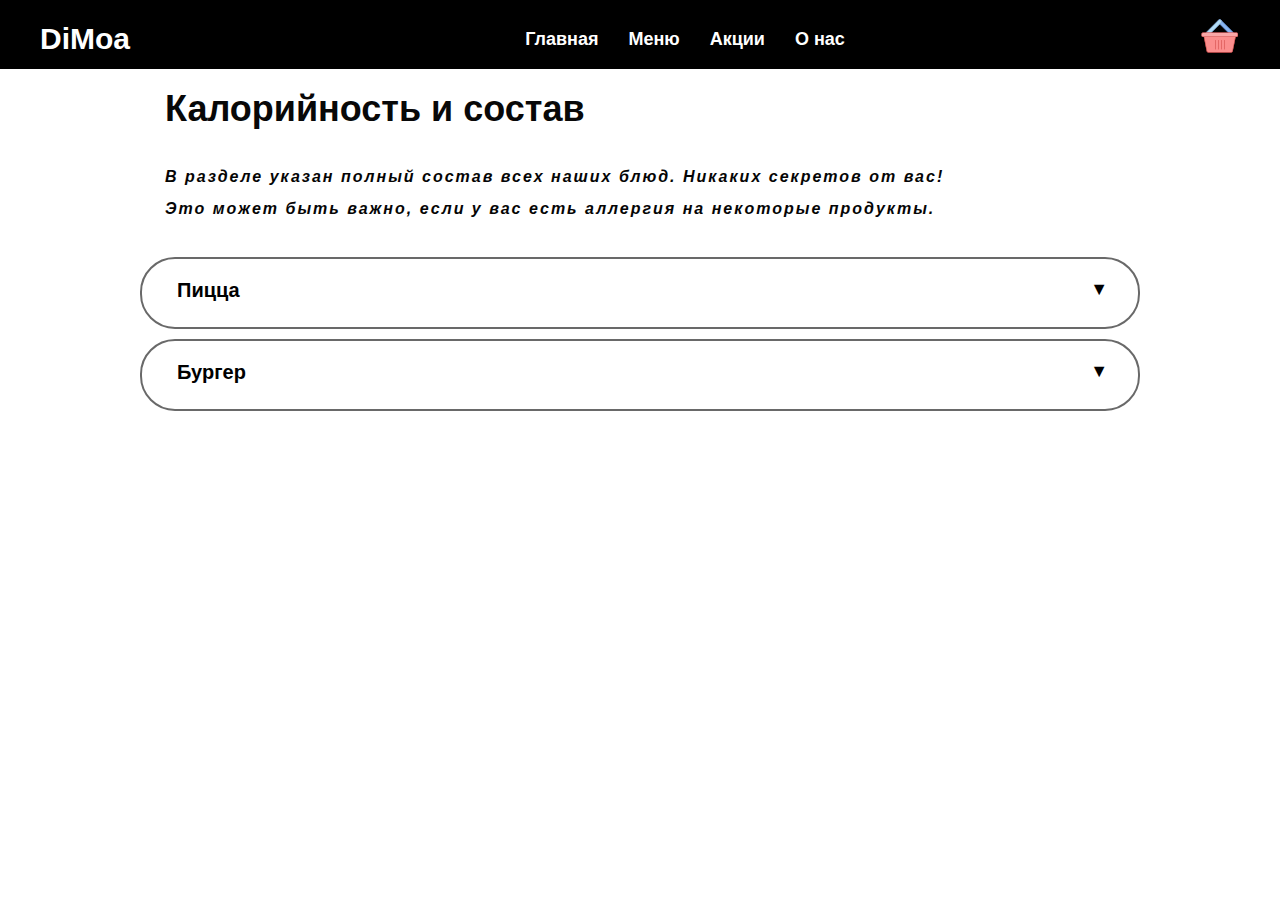
<file: диплом/sostav.html>
<!DOCTYPE html>
<html lang="en">
<head>
    <meta charset="UTF-8">
    <meta name="viewport" content="width=device-width, initial-scale=1.0">
    <link rel="stylesheet" href="css/sostav.css">
    <title>Document</title>
</head>
<body>
<header class="header" id="header">
    <div class="container">
        <div class="header_inner">
            <div class="logo"><a href="index.html">DiMoa</a></div>
            <nav>
                <ul>
                    <li><a href="index.html">Главная</a></li>
                    <li><a href="#menu">Меню</a>
                        <ul>
                            <li><a href="#pizza">Пицца</a></li>
                            <li><a href="">Бургкр</a></li>
                            <li><a href="">Шаурма</a></li>
                            <li><a href="">Роллы</a></li>
                            <li><a href="">Салат</a></li>
                            <li><a href="">Wok</a></li>
                            <li><a href="">Закуски</a></li>
                            <li><a href="">Десерты</a></li>
                            <li><a href="">Самса</a></li>
                            <li><a href="">Мясо</a></li>
                            <li><a href="">Напитки</a></li>
                            <li><a href="">Соусы</a></li>
                        </ul>
                    </li>
                    <li><a href="aksii.html">Акции</a></li>
                    <li><a href="o_nas.html">О нас</a>
                        <ul>
                            <li><a href="kontact.html">Контакты</a></li>
                        </ul>
                    </li>
                </ul>
            </nav>
    
    
            <div class="corzina" id="easynetshop-cart">
                <img src="[data-uri]">
            </div>
                
        </div>
    </div>
            
</header>

<section class="section_sostav">
    <div class="container">
        <div class="section_sostav_header">
            <h3 class="section_sostav_title">Калорийность и состав</h3>
        </div>
    </div>
</section>

<div class="sostav_text">
    <div class="container">
        <div class="sostav_text_content">
            <p>В разделе указан полный состав всех наших блюд. Никаких секретов от вас!</p>
            <p>Это может быть важно, если у вас есть аллергия на некоторые продукты.</p>
        </div>
    </div>
</div>

<div class="content">
    <div class="container">
        <button class="accordion">Пицца</button>
        <div class="panel">
            <div class="panel_content">
                <button button class="accordion_pizza">Секция 3</button>
                <div div class="panel_pizza">
                    <h2>Состав</h2>
                    <p>тесто дрожжевое (мука пшеничная хлебопекарная в/с, масло растительное, маргарин молочный, сахар-песок, соль поваренная пищевая, дрожжи х/п сухие инстантные), продукт белковый "Моцарелла" м.д.ж. в сухом веществе 45% (молоко обезжиренное, заменитель молочного жира (на основе рафинированное, дезодорированного и гидронизированного подсолнечного масла, эмульгатор Е471), соль поваренная пищевая, уплотнитель - хлорид кальция, молокосвертывающий фермент микробиального происхождения, бактериальная закваска термофильных культур), соус томатный "для пиццы" (томаты в собственном соку, томатная мякоть, вода питьевая очищенная, сахарный песок, соль "Экстра",масло подсолнечное рафинированное дезодорированное, масло оливковое нерафинированное, специи орегано, сушеный базилик, консерванты: сорбат калия и бензоат натрия.),, продукт сычужный Гауда оригинальная мдж 50% (Молоко обезжиренное, заменитель молочного жира (рафинированные дезодорированные растительные масла (пальмовое и его фракции, соевое, подсолнечное, пальмоядровое и его фракции), эмульгатор Е471, антиокислитель концентрат смеси токоферолов, краситель бета-каротин), соль (содержит агент антислеживающий Е536), уплотнитель - хлорид кальция, молокосвертывающий ферментный препарат микробного происхождения, закваска мезофильных и термофильных молочнокислых микроорганизмов, краситель Е160а.), сыр пармезан м. д. ж. в сухом веществе 41 % (молоко нормализованное пастеризованное, закваска молочнокислых бактерий, соль пищевая, уплотнитель – хлорид кальция, сычужный фермент животного происхождения, ферментный препарат животного происхождения – лизоцим (из белка куриного яйца)), сыр с голубой плесенью м.д.ж. в сухом веществе 55% (молоко нормализованное пастеризованное, соль пищевая, молокосвертывающий фермент животного происхождения, бактериальная заквасочная культура мезофильных молочнокислых микроорганизмов, бактериальная культура плесневых грибов Penicillium Roqueforti, уплотнитель – хлорид кальция), базилик сушеный.</p>
                </div>
            </div>
    
            <div class="panel_content">
                <button button class="accordion_pizza">Секция 3</button>
                <div div class="panel_pizza">
                    <h2>Состав</h2>
                    <p>тесто дрожжевое (мука пшеничная хлебопекарная в/с, масло растительное, маргарин молочный, сахар-песок, соль поваренная пищевая, дрожжи х/п сухие инстантные), продукт белковый "Моцарелла" м.д.ж. в сухом веществе 45% (молоко обезжиренное, заменитель молочного жира (на основе рафинированное, дезодорированного и гидронизированного подсолнечного масла, эмульгатор Е471), соль поваренная пищевая, уплотнитель - хлорид кальция, молокосвертывающий фермент микробиального происхождения, бактериальная закваска термофильных культур), соус томатный "для пиццы" (томаты в собственном соку, томатная мякоть, вода питьевая очищенная, сахарный песок, соль "Экстра",масло подсолнечное рафинированное дезодорированное, масло оливковое нерафинированное, специи орегано, сушеный базилик, консерванты: сорбат калия и бензоат натрия.),, продукт сычужный Гауда оригинальная мдж 50% (Молоко обезжиренное, заменитель молочного жира (рафинированные дезодорированные растительные масла (пальмовое и его фракции, соевое, подсолнечное, пальмоядровое и его фракции), эмульгатор Е471, антиокислитель концентрат смеси токоферолов, краситель бета-каротин), соль (содержит агент антислеживающий Е536), уплотнитель - хлорид кальция, молокосвертывающий ферментный препарат микробного происхождения, закваска мезофильных и термофильных молочнокислых микроорганизмов, краситель Е160а.), сыр пармезан м. д. ж. в сухом веществе 41 % (молоко нормализованное пастеризованное, закваска молочнокислых бактерий, соль пищевая, уплотнитель – хлорид кальция, сычужный фермент животного происхождения, ферментный препарат животного происхождения – лизоцим (из белка куриного яйца)), сыр с голубой плесенью м.д.ж. в сухом веществе 55% (молоко нормализованное пастеризованное, соль пищевая, молокосвертывающий фермент животного происхождения, бактериальная заквасочная культура мезофильных молочнокислых микроорганизмов, бактериальная культура плесневых грибов Penicillium Roqueforti, уплотнитель – хлорид кальция), базилик сушеный.
                    </p>
                </div>
            </div>
        </div>
    </div>
</div>
<div class="content">
    <div class="container">
        <button class="accordion">Бургер</button>
        <div class="panel">
            <div class="panel_content">
                <button button class="accordion_pizza">Секция 3</button>
                <div div class="panel_pizza">
                    <h2>Состав</h2>
                    <p>тесто дрожжевое (мука пшеничная хлебопекарная в/с, масло растительное, маргарин молочный, сахар-песок, соль поваренная пищевая, дрожжи х/п сухие инстантные), продукт белковый "Моцарелла" м.д.ж. в сухом веществе 45% (молоко обезжиренное, заменитель молочного жира (на основе рафинированное, дезодорированного и гидронизированного подсолнечного масла, эмульгатор Е471), соль поваренная пищевая, уплотнитель - хлорид кальция, молокосвертывающий фермент микробиального происхождения, бактериальная закваска термофильных культур), соус томатный "для пиццы" (томаты в собственном соку, томатная мякоть, вода питьевая очищенная, сахарный песок, соль "Экстра",масло подсолнечное рафинированное дезодорированное, масло оливковое нерафинированное, специи орегано, сушеный базилик, консерванты: сорбат калия и бензоат натрия.),, продукт сычужный Гауда оригинальная мдж 50% (Молоко обезжиренное, заменитель молочного жира (рафинированные дезодорированные растительные масла (пальмовое и его фракции, соевое, подсолнечное, пальмоядровое и его фракции), эмульгатор Е471, антиокислитель концентрат смеси токоферолов, краситель бета-каротин), соль (содержит агент антислеживающий Е536), уплотнитель - хлорид кальция, молокосвертывающий ферментный препарат микробного происхождения, закваска мезофильных и термофильных молочнокислых микроорганизмов, краситель Е160а.), сыр пармезан м. д. ж. в сухом веществе 41 % (молоко нормализованное пастеризованное, закваска молочнокислых бактерий, соль пищевая, уплотнитель – хлорид кальция, сычужный фермент животного происхождения, ферментный препарат животного происхождения – лизоцим (из белка куриного яйца)), сыр с голубой плесенью м.д.ж. в сухом веществе 55% (молоко нормализованное пастеризованное, соль пищевая, молокосвертывающий фермент животного происхождения, бактериальная заквасочная культура мезофильных молочнокислых микроорганизмов, бактериальная культура плесневых грибов Penicillium Roqueforti, уплотнитель – хлорид кальция), базилик сушеный.</p>
                </div>
            </div>
    
            <div class="panel_content">
                <button button class="accordion_pizza">Секция 3</button>
                <div div class="panel_pizza">
                    <h2>Состав</h2>
                    <p>тесто дрожжевое (мука пшеничная хлебопекарная в/с, масло растительное, маргарин молочный, сахар-песок, соль поваренная пищевая, дрожжи х/п сухие инстантные), продукт белковый "Моцарелла" м.д.ж. в сухом веществе 45% (молоко обезжиренное, заменитель молочного жира (на основе рафинированное, дезодорированного и гидронизированного подсолнечного масла, эмульгатор Е471), соль поваренная пищевая, уплотнитель - хлорид кальция, молокосвертывающий фермент микробиального происхождения, бактериальная закваска термофильных культур), соус томатный "для пиццы" (томаты в собственном соку, томатная мякоть, вода питьевая очищенная, сахарный песок, соль "Экстра",масло подсолнечное рафинированное дезодорированное, масло оливковое нерафинированное, специи орегано, сушеный базилик, консерванты: сорбат калия и бензоат натрия.),, продукт сычужный Гауда оригинальная мдж 50% (Молоко обезжиренное, заменитель молочного жира (рафинированные дезодорированные растительные масла (пальмовое и его фракции, соевое, подсолнечное, пальмоядровое и его фракции), эмульгатор Е471, антиокислитель концентрат смеси токоферолов, краситель бета-каротин), соль (содержит агент антислеживающий Е536), уплотнитель - хлорид кальция, молокосвертывающий ферментный препарат микробного происхождения, закваска мезофильных и термофильных молочнокислых микроорганизмов, краситель Е160а.), сыр пармезан м. д. ж. в сухом веществе 41 % (молоко нормализованное пастеризованное, закваска молочнокислых бактерий, соль пищевая, уплотнитель – хлорид кальция, сычужный фермент животного происхождения, ферментный препарат животного происхождения – лизоцим (из белка куриного яйца)), сыр с голубой плесенью м.д.ж. в сухом веществе 55% (молоко нормализованное пастеризованное, соль пищевая, молокосвертывающий фермент животного происхождения, бактериальная заквасочная культура мезофильных молочнокислых микроорганизмов, бактериальная культура плесневых грибов Penicillium Roqueforti, уплотнитель – хлорид кальция), базилик сушеный.
                    </p>
                </div>
            </div>
        </div>
    </div>
</div>
<script src="js/accordion_sostav.js"></script>
</body>
</html>
</file>
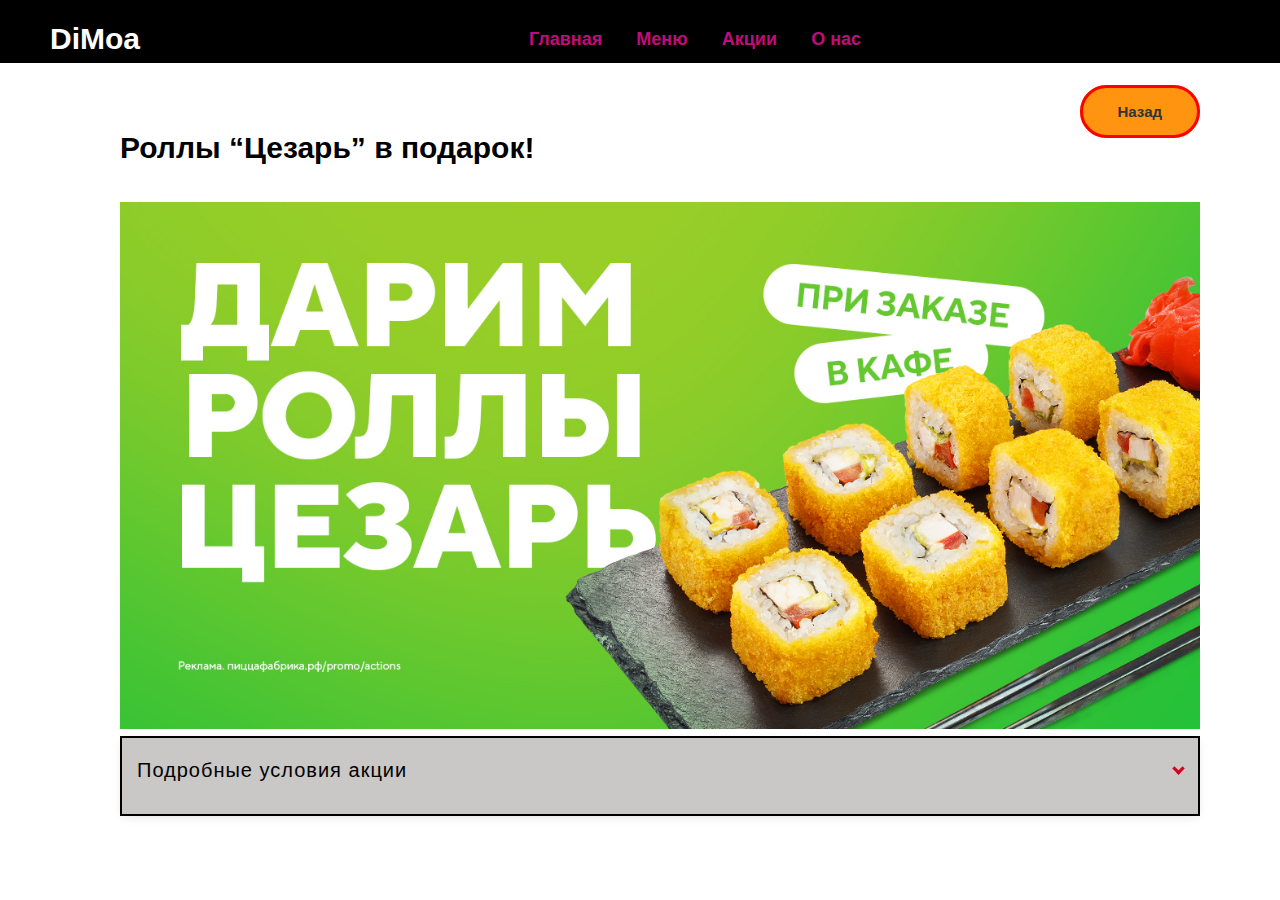
<file: Dimoa/aksiya/aksiya_1.html>
<!DOCTYPE html>
<html lang="en">
<head>
    <meta charset="UTF-8">
    <link rel="stylesheet" href="../css/aksiya_1.css">
    <meta name="viewport" content="width=device-width, initial-scale=1.0">
    <title>Document</title>
</head>
<body>
<header class="header" id="header">
    <div class="container">
        <div class="header_inner">
            <div class="logo">DiMoa</div>
        
            <nav>
                <a href="index.html" class="nav_link">Главная</a>
                <a href="#" class="nav_link">Меню</a>
                <a href="#" class="nav_link">Акции</a>
                <a href="#" class="nav_link"> О нас</a>
            </nav>
        
        
            <div class="corzina"></div>
                    
        </div>
    </div>
</header>

<div class="back_button">
    <a href="../aksii.html" class="back">Назад</a>
</div>

<div class="content">
    <div class="title"><h1>Роллы “Цезарь” в подарок!</h1></div>
    <img class="content_img" src="../image/aksii/1.jpg" alt="">
</div>

<div id="faq">
    <ul>
      <li>
        <input type="checkbox" checked>
        <i></i>
        <h2>Подробные условия акции</h2>
        <p>Lorem ipsum dolor sit amet, consectetur adipisicing elit. Molestiae debitis iusto voluptatum doloribus rem, qui nesciunt labore tempore fugit iste deserunt incidunt error provident repudiandae laudantium quo ipsa unde perspiciatis, nihil autem distinctio! Deserunt, aspernatur.</p>
      </li>
    </ul>
  </div>

</body> 
</html>
</file>
<file: Dimoa/css/kontact.css>
@import 'style.css';

.section_kontact {
    margin-top: 30px;
    padding: 50px 0 15px;
}


.section_kontact_title {
    font-size: 36px;
    color: #080808;
    font-weight: 800;
}

.kontact_content {
    width: 100%;
    height: 400px;  
    display: flex;
    justify-content: space-between;
}

.kontact_content ul {
    list-style: none;
}

.kontact_content_title {
    font-size: 24px;
    font-weight: 700;
}

.kontact_content_subtitle {
    font-size: 16px;
}

.kontact_content_subtitle a {
    font-size: 16px;
    color: #080808;
    transition: color .2s linear;
}

.kontact_content_subtitle a:hover {
    text-decoration: none;
    color: rgb(214, 51, 51);
}


.kontact_content_time {
    padding-left: 20px;
    font-size: 16px;
}
</file>
<file: Dimoa/css/sostav.css>
@import 'style.css';

.section_sostav {
    margin-top: 30px;
    padding: 50px 0 15px;
}

.section_sostav_header {
    width: 100%;
    max-width: 950px;
    margin: 0 auto;
}

.section_sostav_title {
    font-size: 36px;
    color: #080808;
    font-weight: 800;
}

.sostav_text_content {
    width: 100%;
    max-width: 950px;
    margin: 0 auto 40px;
}

.sostav_text_content p {
    text-align: left;
    font-size: 16px;
    font-weight: 600;
    font-style: italic;
    line-height: 1;
}

.accordion {
    width: 100%;
    background: none;
    color: #000000;
    cursor: pointer;
    padding: 10px 15px 5px 10px;
    margin-left: 5px;
    text-align: left;
    outline: none;
    font-size: 20px;
    font-weight: 700;
    transition: 0.1s;
    border: none;
}

.accordion_pizza{
    background: none;
    cursor: pointer;
    padding: 18px;
    text-align: left;
    outline: none;
    font-size: 15px;
    transition: 0.4s;
    border: none;
}

.panel {
    margin: 0 auto;
    display: none;
    overflow: hidden;
}

.panel_content {
    margin-top: 10px;
    border: 2px solid rgb(71, 71, 71);
    border-radius: 25px;
}

.accordion:after {
    content: '\25BC'; /* Символ юникода для "плюса" знак (+) */
    font-size: 18px;
    color: #000000;
    float: right;
    margin-left: 5px;
}

.accordion_pizza:after {
    content: '\25BC'; /* Символ юникода для "плюса" знак (+) */
    font-size: 18px;
    color: #000000;  
    float: right;
    margin-left: 5px;
}

.active:after {
    content: "\25B2	";/* Символ юникода для "минуса" знак (-) */
}

.panel_pizza {
    border-top: 2px solid rgb(201, 201, 201);
    display: none;
    overflow: hidden;
    padding: 20px 40px 20px 40px;
}

.panel_pizza p {
    color: rgb(2, 2, 2);
    text-align: justify;
}

.content {
    width: 100%;
    max-width: 1000px;
    margin: 10px auto;
    border: 2px solid rgb(105, 105, 105);
    border-radius: 35px;
    padding: 10px 20px 20px;
}
</file>
<file: диплом/css/kontact.css>
@import 'style.css';

.section_kontact {
    margin-top: 30px;
    padding: 50px 0 15px;
}


.section_kontact_title {
    font-size: 36px;
    color: #080808;
    font-weight: 800;
}

.kontact_content {
    width: 100%;
    height: 400px;  
    display: flex;
    justify-content: space-between;
}

.kontact_content ul {
    list-style: none;
}

.kontact_content_title {
    font-size: 24px;
    font-weight: 700;
}

.kontact_content_subtitle {
    font-size: 16px;
}

.kontact_content_subtitle a {
    font-size: 16px;
    color: #080808;
    transition: color .2s linear;
}

.kontact_content_subtitle a:hover {
    text-decoration: none;
    color: rgb(214, 51, 51);
}


.kontact_content_time {
    padding-left: 20px;
    font-size: 16px;
}
</file>
<file: диплом/css/sostav.css>
@import 'style.css';

.section_sostav {
    margin-top: 30px;
    padding: 50px 0 15px;
}

.section_sostav_header {
    width: 100%;
    max-width: 950px;
    margin: 0 auto;
}

.section_sostav_title {
    font-size: 36px;
    color: #080808;
    font-weight: 800;
}

.sostav_text_content {
    width: 100%;
    max-width: 950px;
    margin: 0 auto 40px;
}

.sostav_text_content p {
    text-align: left;
    font-size: 16px;
    font-weight: 600;
    font-style: italic;
    line-height: 1;
}

.accordion {
    width: 100%;
    background: none;
    color: #000000;
    cursor: pointer;
    padding: 10px 15px 5px 10px;
    margin-left: 5px;
    text-align: left;
    outline: none;
    font-size: 20px;
    font-weight: 700;
    transition: 0.1s;
    border: none;
}

.accordion_pizza{
    background: none;
    cursor: pointer;
    padding: 18px;
    text-align: left;
    outline: none;
    font-size: 15px;
    transition: 0.4s;
    border: none;
}

.panel {
    margin: 0 auto;
    display: none;
    overflow: hidden;
}

.panel_content {
    margin-top: 10px;
    border: 2px solid rgb(71, 71, 71);
    border-radius: 25px;
}

.accordion:after {
    content: '\25BC'; /* Символ юникода для "плюса" знак (+) */
    font-size: 18px;
    color: #000000;
    float: right;
    margin-left: 5px;
}

.accordion_pizza:after {
    content: '\25BC'; /* Символ юникода для "плюса" знак (+) */
    font-size: 18px;
    color: #000000;  
    float: right;
    margin-left: 5px;
}

.active:after {
    content: "\25B2	";/* Символ юникода для "минуса" знак (-) */
}

.panel_pizza {
    border-top: 2px solid rgb(201, 201, 201);
    display: none;
    overflow: hidden;
    padding: 20px 40px 20px 40px;
}

.panel_pizza p {
    color: rgb(2, 2, 2);
    text-align: justify;
}

.content {
    width: 100%;
    max-width: 1000px;
    margin: 10px auto;
    border: 2px solid rgb(105, 105, 105);
    border-radius: 35px;
    padding: 10px 20px 20px;
}
</file>
<file: Dimoa/css/aksiya_1.css>
body {
    margin: 0;
    font-family: 'Montserrat', sans-serif;

    font-size: 15px;
    line-height: 1.6;
    color: #000000;
}

*,
*:before,
*:after {
    box-sizing: border-box;
}

h1, h2, h3, h4, h5, h6 {
    margin: 0;
}




/* Container */
.container {
    width: 100%;
    max-width: 1200px;
    margin: 0 auto;
    margin-left: 50px;
}

.header{
    background: #000000;
    padding-top: 15px;
    width: 100%;
    position: absolute ;
    top: 0;
    left: 0;
    right: 0;
    z-index: 1000;
}

.header_inner {
    display: flex;
    justify-content: space-between;
    align-items: center;
}

.logo {
    font-size: 30px;
    font-weight: 700;
    color: #ffffff;
}

/*nav*/
.nav {
    font-size: 14px;
    text-transform: uppercase;
}
.nav_link {
    left: 100%;
    margin: 0 15px;
    position: static;
    color: rgb(192, 13, 123);
    text-decoration: none;
    font-size: 18px;
    font-weight: 700;

    transition: color .1s linear;
}


.nav_link:hover {
    color: rgb(255, 140, 0);
    
}

.nav_link:hover::after {
    opacity: 1;
}

.back_button  {
    margin-top: 100px;
    text-align: right;
    width: 100%;
    max-width: 1200px;
}

.back {
    width: 200px;
    background-color: rgb(255, 148, 17);
    border: 3px solid red;
    border-radius: 30px;
    padding: 15px 35px 15px 35px;
    text-decoration: none;
    font-weight: 600;
    color: #333;

    transition: border .5s linear;
    transition: background .5s linear;
}

.back:hover {
    border: 2px solid rgb(31, 17, 216);
    background: rgb(6, 252, 79);
    
}

.title {
    width: 100%;
    max-width: 1200px;
    margin-left: 120px;
}

.content_img {
    width: 100%;
    max-width: 1200px;
    padding-left: 120px;
    padding-top: 30px;

}


#faq {
    width: 100%;
    max-width: 1200px;
    padding-left: 120px;
    text-align: center;
    margin-bottom: 50px;
}

section.faq {
  padding-top: 2em;
  padding-bottom: 3em;
}

#faq ul {
  text-align: left;
}
.transition, p, ul li i:before, ul li i:after {
  transition: all 0.3s;
}

#faq .no-select, #faq h2 {
  -webkit-tap-highlight-color: transparent;
  -webkit-touch-callout: none;
  user-select: none;
}

#faq h1 {
  color: #000;
  margin-bottom: 30px;
  margin-top: 0;
}

#faq h2 {
  color: #cc071e;
  font-family: 'hm_light', sans-serif;
  font-size: 20px;
  line-height: 34px;
  text-align: left;
  padding: 15px 15px 0;
  text-transform: none;
  font-weight: 300;
  letter-spacing: 1px;
  display: block;
  margin: 0;
  cursor: pointer;
  transition: .2s;
}

#faq p {
  color: #333;
  text-align: left;
  font-family: 'hm_light', sans-serif;
  font-size: 14px;
  line-height: 1.45;
  position: relative;
  overflow: hidden;
  max-height: 250px;
  will-change: max-height;
  contain: layout;
  display: inline-block;
  opacity: 1;
  transform: translate(0, 0);
  margin-top: 5px;
  margin-bottom: 15px;
  padding: 0 50px 0 15px;
  transition: .3s opacity, .6s max-height;
  hyphens: auto;
  z-index: 2;
}

#faq ul {
  list-style: none;
  perspective: 900;
  padding: 0;
  margin: 0;
}
#faq ul li {
  position: relative;
  overflow: hidden;
  padding: 0;
  margin: 0;
  /*padding-bottom: 4px;*/
  /*padding-top: 18px;*/
  background: #cac7c7;
  border: 2px solid black;
  box-shadow: 0 3px 10px -2px rgba(0,0,0,0.1);
  -webkit-tap-highlight-color: transparent;
}
#faq ul li + li {
  margin-top: 15px;
}
#faq ul li:last-of-type {
  padding-bottom: 0;
}
#faq ul li i {
  position: absolute;
  transform: translate(-6px, 0);
  margin-top: 28px;
  right: 15px;
}
#faq ul li i:before, ul li i:after {
  content: "";
  position: absolute;
  background-color: #cc071e;
  width: 3px;
  height: 9px;
}
#faq ul li i:before {
  transform: translate(-2px, 0) rotate(45deg);
}
#faq ul li i:after {
  transform: translate(2px, 0) rotate(-45deg);
}
#faq ul li input[type=checkbox] {
  position: absolute;
  cursor: pointer;
  width: 100%;
  height: 100%;
  z-index: 1;
  opacity: 0;
  touch-action: manipulation;
}
#faq ul li input[type=checkbox]:checked ~ h2 {
  color: #000;
}
#faq ul li input[type=checkbox]:checked ~ p {
  /*margin-top: 0;*/
  max-height: 0;
  transition: .3s;
  opacity: 0;
  /*transform: translate(0, 50%);*/
}
#faq ul li input[type=checkbox]:checked ~ i:before {
  transform: translate(2px, 0) rotate(45deg);
}
#faq ul li input[type=checkbox]:checked ~ i:after {
  transform: translate(-2px, 0) rotate(-45deg);
}
</file>
<file: диплом/css/aksii.css>
@import 'style.css';
@import 'normalize.css';

.section_aksi {
    margin-top: 30px;
    padding: 50px 0;
}


.section_aksi_title {
    font-size: 36px;
    color: #080808;
    font-weight: 800;
}

/*card*/
.aksi_card {
    display: flex;
    flex-wrap: wrap;
}

.aksi_card a {
    text-decoration: none;
}

.aksi_content {
    margin:0 10px 0 10px;
    position: relative;
    width: 100%;
    max-width: 370px;
    background: rgb(255, 254, 254);
    transition:background .2s linear;
    display: inline-block;
}

.aksi_content:hover {
    background: rgb(236, 232, 232);
}

.aksi_content_text {
    padding-left: 15px;
}


.data {
    text-align: left;
    font-weight: 100;
    color: #424040;
    font-size: 16px;
}

.aksi_text {
    text-align: left;
    color: #000000;
}

.img_card img {
    margin: 0 auto;
    width: 100%;
    padding: 15px;
}

.img_card img:hover {
    filter: brightness(75%);
}


.button_red {
    color: white;
    font-weight: 700;
    border: 1px solid rgb(211, 34, 34);
    background: rgb(211, 34, 34);
    border-radius: 25px;
    padding: 20px;
    line-height: 0;
    font-size: 18px;
    text-decoration: none;
    position: absolute;
    opacity: 0;
    top: 50%;
    left: 50%;
    z-index: 2;
    margin-top: -100px;
    margin-left: -80px;
    height: 40px;
    transition: opacity .5s linear;
    
}

.img_card:hover .button_red {
    display:inline-block;
    opacity: 1;

}
.button_red:hover {
    background: orange;
}

.aksi_priwiew  {
    padding-bottom: 10px;
    text-align: left;
    font-size: 16px;
    margin-top: -15px;
}
</file>
